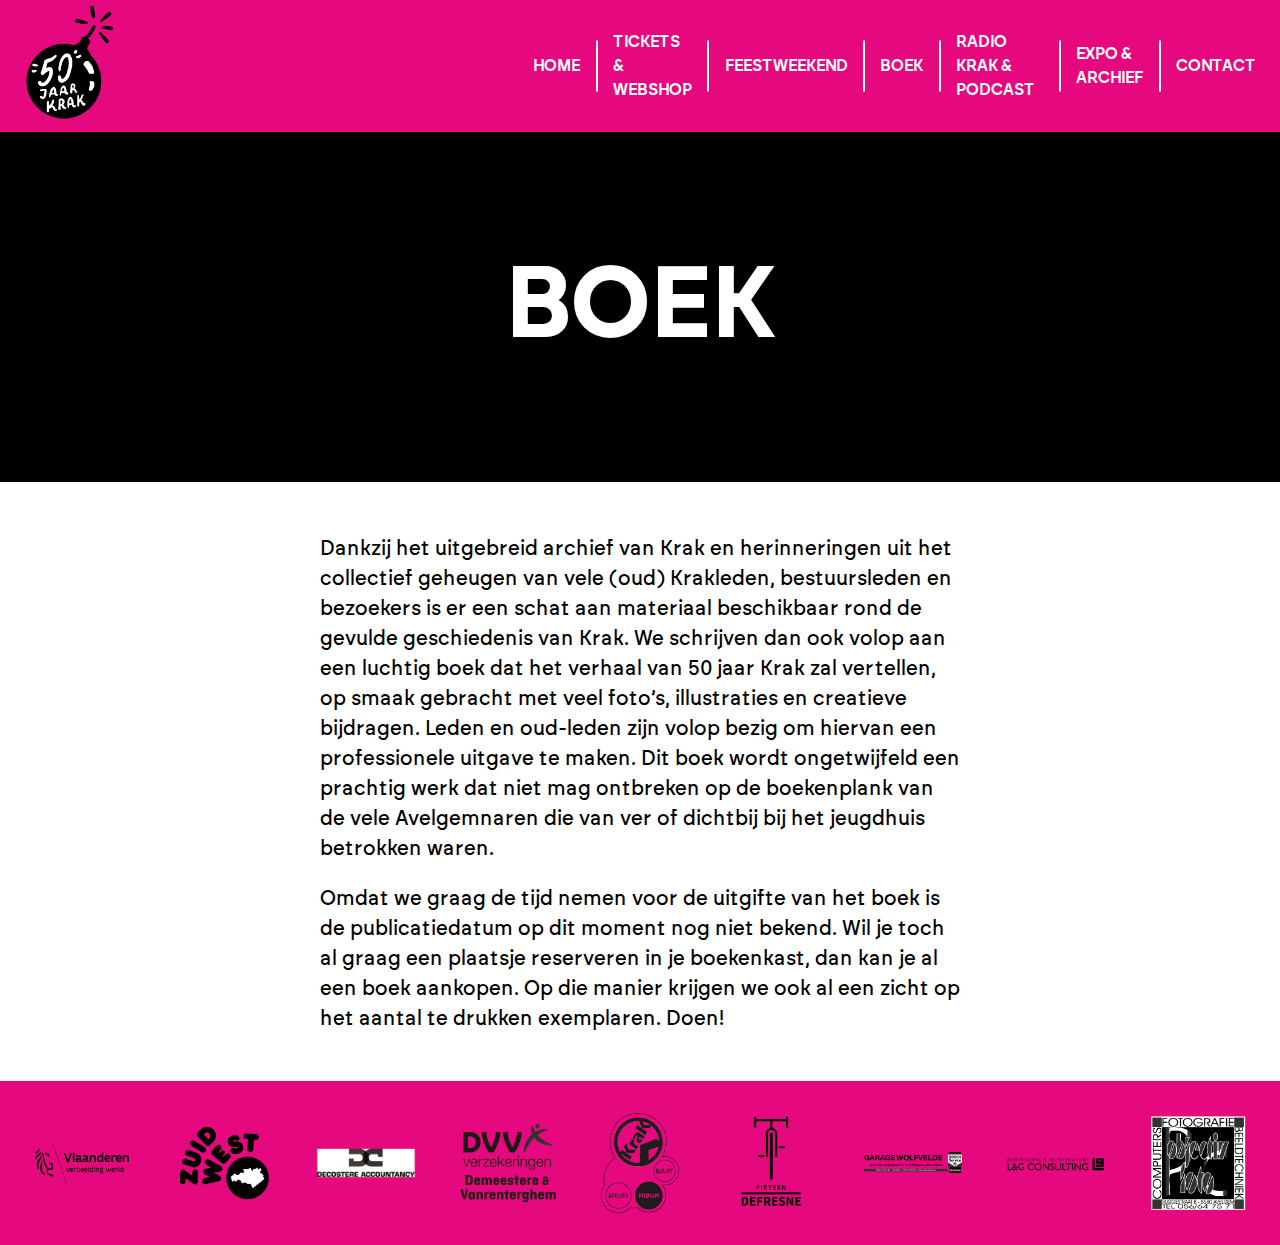
<file: boek.html>
<!DOCTYPE html>
<html lang="en">

<head>
    <meta charset="UTF-8">
    <meta http-equiv="X-UA-Compatible" content="IE=edge">
    <meta name="viewport" content="width=device-width, initial-scale=1.0">
    <title>50 Jaar Krak</title>

    <link rel="stylesheet" href="css/normalize.css">
    <link rel="stylesheet" href="css/style.css">

    <script src="js/script.js"></script>

    <link rel="apple-touch-icon" sizes="180x180" href="/apple-touch-icon.png">
    <link rel="icon" type="image/png" sizes="32x32" href="/favicon-32x32.png">
    <link rel="icon" type="image/png" sizes="16x16" href="/favicon-16x16.png">
    <link rel="manifest" href="/site.webmanifest">
    <link rel="mask-icon" href="/safari-pinned-tab.svg" color="#5bbad5">
    <meta name="msapplication-TileColor" content="#da532c">
    <meta name="theme-color" content="#ffffff">

</head>

<body>
    <div class="c-page">
        <header class="o-row c-header-container">
            <div class="c-header">
                <div class="c-header__logo">
                    <a href="index.html"><img class="c-logo" src="data/deBOM.png" alt="krak_logo"></a>
                </div>

                <div class="c-header_nav">
                    <nav class="c-nav">
                        <ul class="o-list c-nav-list">
                            <!-- <li class="c-nav-list__item"><a href="tickets.html" style="color: #D6D040;"
                                    class="c-nav__link">KOOP TICKETS</a></li>
                            <li class="c-nav-list__item u-line-con">
                                <hr class="c-nav__line">
                                </hr>
                            </li> -->

                            <li class="c-nav-list__item"><a href="index.html" class="c-nav__link">HOME</a>
                            </li>
                            <li class="c-nav-list__item u-line-con">
                                <hr class="c-nav__line">
                                </hr>
                            </li>

                            <li class="c-nav-list__item"><a href="https://shop.paylogic.com/0eb420dc9a5c4fc3bd069462d13082d4/" class="c-nav__link">TICKETS &
                                    WEBSHOP</a>
                            </li>
                            <li class="c-nav-list__item u-line-con">
                                <hr class="c-nav__line">
                                </hr>
                            </li>

                            <li class="c-nav-list__item"><a href="feestweekend.html"
                                    class="c-nav__link">FEESTWEEKEND</a>
                            </li>
                            <li class="c-nav-list__item u-line-con">
                                <hr class="c-nav__line">
                                </hr>
                            </li>

                            <li class="c-nav-list__item"><a href="boek.html" class="c-nav__link">BOEK</a>
                            </li>
                            <li class="c-nav-list__item u-line-con">
                                <hr class="c-nav__line">
                                </hr>
                            </li>

                            <li class="c-nav-list__item"><a href="radio.html" class="c-nav__link">RADIO KRAK &
                                    PODCAST</a>
                            </li>
                            <li class="c-nav-list__item u-line-con">
                                <hr class="c-nav__line">
                                </hr>
                            </li>

                            <li class="c-nav-list__item"><a href="expo.html" class="c-nav__link">EXPO & ARCHIEF</a>
                            </li>
                            <li class="c-nav-list__item u-line-con">
                                <hr class="c-nav__line">
                                </hr>
                            </li>

                            <!-- <li class="c-nav-list__item"><a href="expo.html" class="c-nav__link">STEUN KRAK</a>
                            </li>
                            <li class="c-nav-list__item u-line-con">
                                <hr class="c-nav__line">
                                </hr>
                            </li> -->

                            <li class="c-nav-list__item"><a href="contact.html" class="c-nav__link">CONTACT</a>
                            </li>


                        </ul>
                    </nav>


                </div>
            </div>

        </header>

        <div class="c-banner-container">
            <p class="c-title">BOEK</p>
        </div>

        <main class="c-main-container">

            <div class="c-hamburger-container js-hamburger-container">
                <svg class="c-hamburger-icon js-toggle-nav" xmlns="http://www.w3.org/2000/svg"
                    xmlns:xlink="http://www.w3.org/1999/xlink" width="21" height="19" viewBox="0 0 21 19">
                    <defs>
                        <clipPath id="clip-path">
                            <rect width="21" height="19" fill="none" />
                        </clipPath>
                    </defs>
                    <g id="Component_16_1" data-name="Component 16 – 1" opacity="0.65" clip-path="url(#clip-path)">
                        <path id="Menu" d="M0,19V16.285H13.126V19Zm0-8.143V8.143H21v2.715ZM0,2.715V0H21V2.715Z"
                            fill="#044061" />
                    </g>
                </svg>

                <!-- <svg class="c-hamburger-icon js-toggle-nav" xmlns="http://www.w3.org/2000/svg" xmlns:xlink="http://www.w3.org/1999/xlink" width="21" height="21" viewBox="0 0 21 21">
                    <defs>
                      <clipPath id="clip-path">
                        <rect width="21" height="21" fill="none"/>
                      </clipPath>
                    </defs>
                    <g id="Component_18_1" data-name="Component 18 – 1" transform="translate(21 21) rotate(180)" clip-path="url(#clip-path)">
                      <path id="Path_10" data-name="Path 10" d="M10.5,0,8.591,1.909l7.227,7.227H0v2.727H15.818L8.591,19.091,10.5,21,21,10.5Z" fill="#fff"/>
                    </g>
                  </svg> -->

            </div>

            <div class="c-mobile-nav-container">
                <nav class="c-mobile-nav">
                    <ul class="o-list c-nav-list">
                        <!-- <li class="c-nav-list__item"><a href="tickets.html" style="color: #D6D040;"
                                class="c-nav__link">KOOP TICKETS</a></li>
                        <li class="c-nav-list__item u-line-con">
                            <hr class="c-nav__line">
                            </hr>
                        </li> -->

                        <li class="c-nav-list__item"><a href="index.html" class="c-nav__link">HOME</a>
                        </li>
                        <li class="c-nav-list__item u-line-con">
                            <hr class="c-nav__line">
                            </hr>
                        </li>

                        <li class="c-nav-list__item"><a href="https://shop.paylogic.com/0eb420dc9a5c4fc3bd069462d13082d4/" class="c-nav__link">TICKETS &
                                WEBSHOP</a>
                        </li>
                        <li class="c-nav-list__item u-line-con">
                            <hr class="c-nav__line">
                            </hr>
                        </li>

                        <li class="c-nav-list__item"><a href="feestweekend.html" class="c-nav__link">FEESTWEEKEND</a>
                        </li>
                        <li class="c-nav-list__item u-line-con">
                            <hr class="c-nav__line">
                            </hr>
                        </li>

                        <li class="c-nav-list__item"><a href="boek.html" class="c-nav__link">BOEK</a>
                        </li>
                        <li class="c-nav-list__item u-line-con">
                            <hr class="c-nav__line">
                            </hr>
                        </li>

                        <li class="c-nav-list__item"><a href="radio.html" class="c-nav__link">RADIO KRAK & PODCAST</a>
                        </li>
                        <li class="c-nav-list__item u-line-con">
                            <hr class="c-nav__line">
                            </hr>
                        </li>

                        <li class="c-nav-list__item"><a href="expo.html" class="c-nav__link">EXPO & ARCHIEF</a>
                        </li>
                        <li class="c-nav-list__item u-line-con">
                            <hr class="c-nav__line">
                            </hr>
                        </li>

                        <!-- <li class="c-nav-list__item"><a href="expo.html" class="c-nav__link">STEUN KRAK</a>
                        </li>
                        <li class="c-nav-list__item u-line-con">
                            <hr class="c-nav__line">
                            </hr>
                        </li> -->

                        <li class="c-nav-list__item"><a href="contact.html" class="c-nav__link">CONTACT</a>
                        </li>


                    </ul>
                </nav>
            </div>

            <div class="c-main-text-container-3">
                <p class="c-text">
                    Dankzij het uitgebreid archief van Krak en herinneringen uit het collectief geheugen van vele (oud)
                    Krakleden, bestuursleden en bezoekers is er een schat aan materiaal beschikbaar rond de gevulde
                    geschiedenis van Krak. We schrijven dan ook volop aan een luchtig boek dat het verhaal van 50 jaar
                    Krak
                    zal vertellen, op smaak gebracht met veel foto’s, illustraties en creatieve bijdragen. Leden en
                    oud-leden zijn volop bezig om hiervan een professionele uitgave te maken. Dit boek wordt
                    ongetwijfeld
                    een prachtig werk dat niet mag ontbreken op de boekenplank van de vele Avelgemnaren die van ver of
                    dichtbij bij het jeugdhuis betrokken waren.
                </p>

                <p class="c-text">
                    Omdat we graag de tijd nemen voor de uitgifte van het boek is de publicatiedatum op dit moment nog
                    niet
                    bekend. Wil je toch al graag een plaatsje reserveren in je boekenkast, dan kan je al een boek
                    aankopen.
                    Op die manier krijgen we ook al een zicht op het aantal te drukken exemplaren. Doen!
                </p>
            </div>


        </main>

        <footer class="c-footer">
            <img src="data/sponsors/Logo_Vlaanderen.png" alt="vlaanderen.jpg" class="c-footer-image">
            <img src="data/sponsors/Logo_Zuidwest.png" alt="zuid_west.jpg" class="c-footer-image">
            <img src="data/sponsors/Logo_Decostere.png" alt="decoster.jpg" class="c-footer-image">
            <img src="data/sponsors/Logo_DVV.png" alt="dvv.jpg" class="c-footer-image">
            <img src="data/sponsors/logo_krak_black.png" alt="krak.jpg" class="c-footer-image">
            <img src="data/sponsors/Logo_Defresne.png" alt="defresne.jpg" class="c-footer-image">
            <img src="data/sponsors/Logo_Wolfvelde.png" alt="wolfvelde.jpg" class="c-footer-image">
            <img src="data/sponsors/Logo_L_G.png" alt="L_G.jpg" class="c-footer-image">
            <img src="data/sponsors/Logo_Objectiv.png" alt="objective.jpg" class="c-footer-image">
        </footer>
    </div>


</body>

</html>
</file>
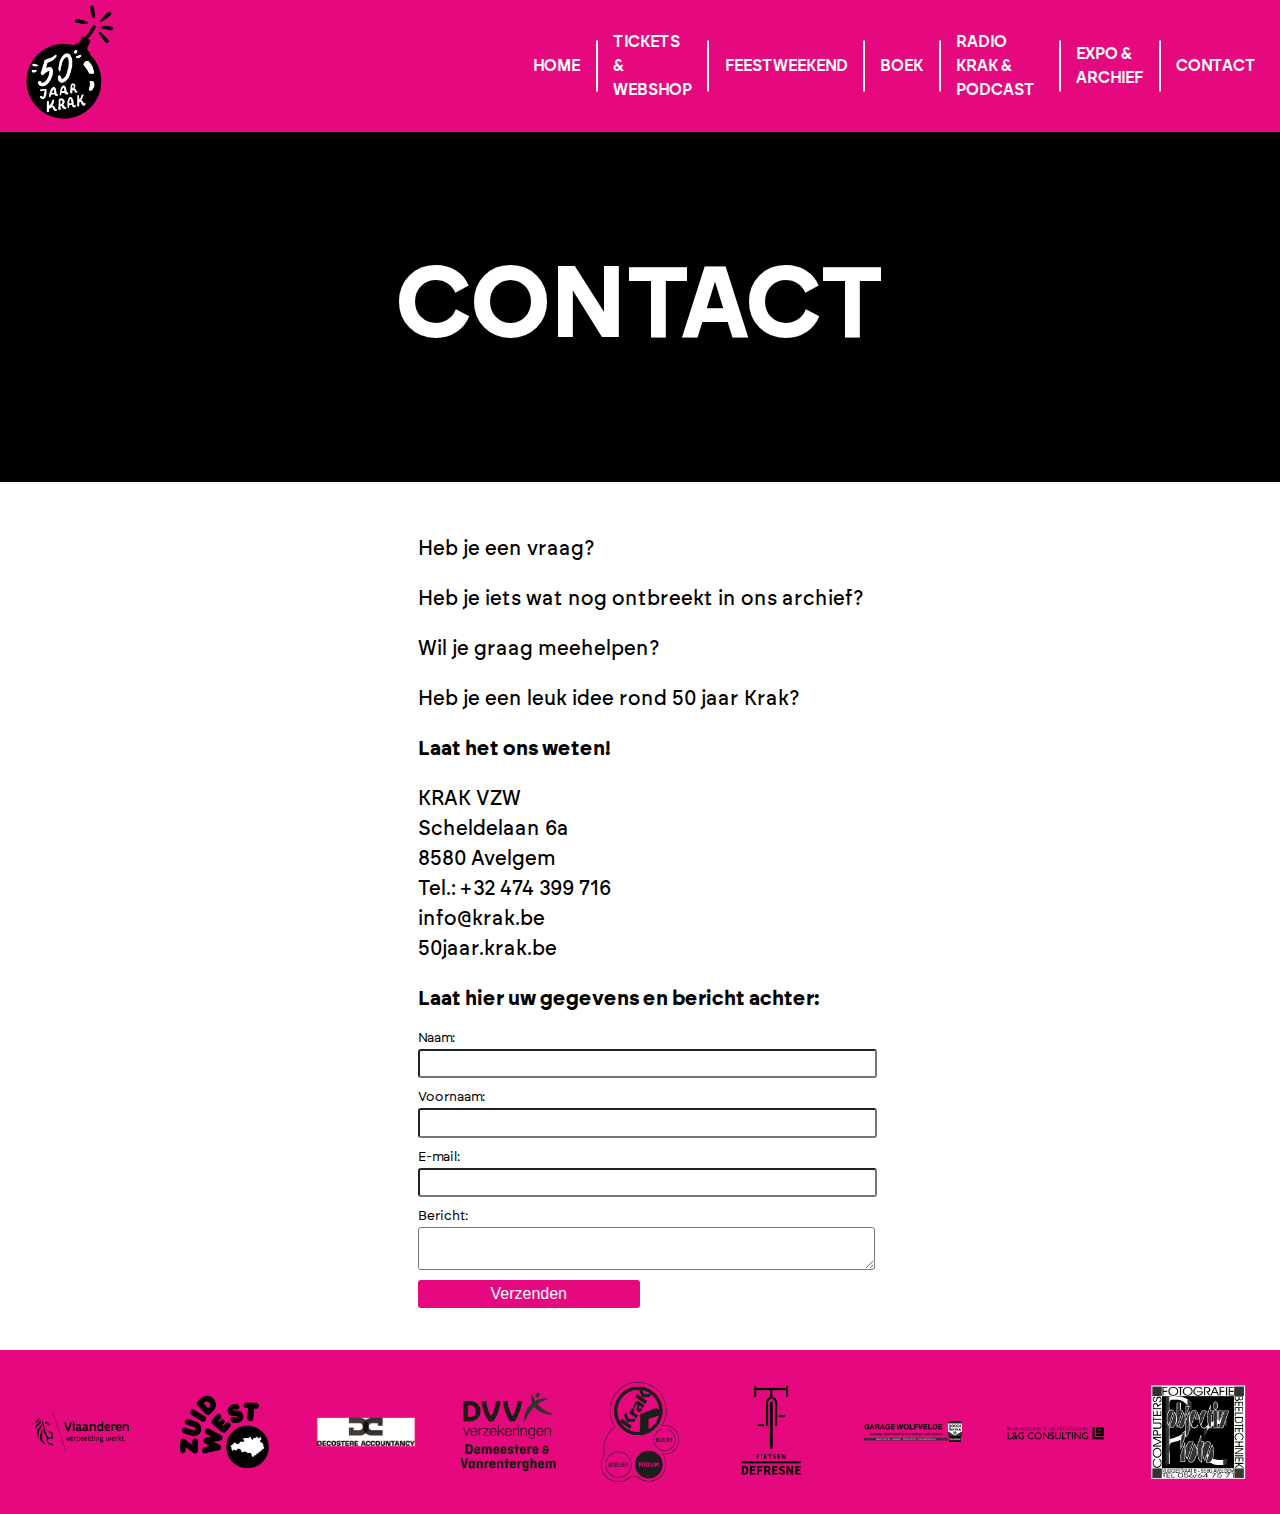
<file: contact.html>
<!DOCTYPE html>
<html lang="en">

<head>
    <meta charset="UTF-8">
    <meta http-equiv="X-UA-Compatible" content="IE=edge">
    <meta name="viewport" content="width=device-width, initial-scale=1.0">
    <title>50 Jaar Krak</title>

    <link rel="stylesheet" href="css/normalize.css">
    <link rel="stylesheet" href="css/style.css">

    <script src="js/script.js"></script>

    <link rel="apple-touch-icon" sizes="180x180" href="/apple-touch-icon.png">
    <link rel="icon" type="image/png" sizes="32x32" href="/favicon-32x32.png">
    <link rel="icon" type="image/png" sizes="16x16" href="/favicon-16x16.png">
    <link rel="manifest" href="/site.webmanifest">
    <link rel="mask-icon" href="/safari-pinned-tab.svg" color="#5bbad5">
    <meta name="msapplication-TileColor" content="#da532c">
    <meta name="theme-color" content="#ffffff">

</head>

<body>
    <div class="c-page">
        <header class="o-row c-header-container">
            <div class="c-header">
                <div class="c-header__logo">
                    <a href="index.html"><img class="c-logo" src="data/deBOM.png" alt="krak_logo"></a>
                </div>

                <div class="c-header_nav">
                    <nav class="c-nav">
                        <ul class="o-list c-nav-list">
                            <!-- <li class="c-nav-list__item"><a href="tickets.html" style="color: #D6D040;"
                                    class="c-nav__link">KOOP TICKETS</a></li>
                            <li class="c-nav-list__item u-line-con">
                                <hr class="c-nav__line">
                                </hr>
                            </li> -->

                            <li class="c-nav-list__item"><a href="index.html" class="c-nav__link">HOME</a>
                            </li>
                            <li class="c-nav-list__item u-line-con">
                                <hr class="c-nav__line">
                                </hr>
                            </li>

                            <li class="c-nav-list__item"><a href="https://shop.paylogic.com/0eb420dc9a5c4fc3bd069462d13082d4/" class="c-nav__link">TICKETS &
                                    WEBSHOP</a>
                            </li>
                            <li class="c-nav-list__item u-line-con">
                                <hr class="c-nav__line">
                                </hr>
                            </li>

                            <li class="c-nav-list__item"><a href="feestweekend.html"
                                    class="c-nav__link">FEESTWEEKEND</a>
                            </li>
                            <li class="c-nav-list__item u-line-con">
                                <hr class="c-nav__line">
                                </hr>
                            </li>

                            <li class="c-nav-list__item"><a href="boek.html" class="c-nav__link">BOEK</a>
                            </li>
                            <li class="c-nav-list__item u-line-con">
                                <hr class="c-nav__line">
                                </hr>
                            </li>

                            <li class="c-nav-list__item"><a href="radio.html" class="c-nav__link">RADIO KRAK &
                                    PODCAST</a>
                            </li>
                            <li class="c-nav-list__item u-line-con">
                                <hr class="c-nav__line">
                                </hr>
                            </li>

                            <li class="c-nav-list__item"><a href="expo.html" class="c-nav__link">EXPO & ARCHIEF</a>
                            </li>
                            <li class="c-nav-list__item u-line-con">
                                <hr class="c-nav__line">
                                </hr>
                            </li>

                            <!-- <li class="c-nav-list__item"><a href="expo.html" class="c-nav__link">STEUN KRAK</a>
                            </li>
                            <li class="c-nav-list__item u-line-con">
                                <hr class="c-nav__line">
                                </hr>
                            </li> -->

                            <li class="c-nav-list__item"><a href="contact.html" class="c-nav__link">CONTACT</a>
                            </li>


                        </ul>
                    </nav>


                </div>
            </div>

        </header>

        <div class="c-banner-container">
            <p class="c-title">CONTACT</p>
        </div>

        <main class="c-main-container">

            <div class="c-hamburger-container js-hamburger-container">
                <svg class="c-hamburger-icon js-toggle-nav" xmlns="http://www.w3.org/2000/svg"
                    xmlns:xlink="http://www.w3.org/1999/xlink" width="21" height="19" viewBox="0 0 21 19">
                    <defs>
                        <clipPath id="clip-path">
                            <rect width="21" height="19" fill="none" />
                        </clipPath>
                    </defs>
                    <g id="Component_16_1" data-name="Component 16 – 1" opacity="0.65" clip-path="url(#clip-path)">
                        <path id="Menu" d="M0,19V16.285H13.126V19Zm0-8.143V8.143H21v2.715ZM0,2.715V0H21V2.715Z"
                            fill="#044061" />
                    </g>
                </svg>

                <!-- <svg class="c-hamburger-icon js-toggle-nav" xmlns="http://www.w3.org/2000/svg" xmlns:xlink="http://www.w3.org/1999/xlink" width="21" height="21" viewBox="0 0 21 21">
                    <defs>
                      <clipPath id="clip-path">
                        <rect width="21" height="21" fill="none"/>
                      </clipPath>
                    </defs>
                    <g id="Component_18_1" data-name="Component 18 – 1" transform="translate(21 21) rotate(180)" clip-path="url(#clip-path)">
                      <path id="Path_10" data-name="Path 10" d="M10.5,0,8.591,1.909l7.227,7.227H0v2.727H15.818L8.591,19.091,10.5,21,21,10.5Z" fill="#fff"/>
                    </g>
                  </svg> -->

            </div>

            <div class="c-mobile-nav-container">
                <nav class="c-mobile-nav">
                    <ul class="o-list c-nav-list">
                        <!-- <li class="c-nav-list__item"><a href="tickets.html" style="color: #D6D040;"
                                class="c-nav__link">KOOP TICKETS</a></li>
                        <li class="c-nav-list__item u-line-con">
                            <hr class="c-nav__line">
                            </hr>
                        </li> -->

                        <li class="c-nav-list__item"><a href="index.html" class="c-nav__link">HOME</a>
                        </li>
                        <li class="c-nav-list__item u-line-con">
                            <hr class="c-nav__line">
                            </hr>
                        </li>

                        <li class="c-nav-list__item"><a href="https://shop.paylogic.com/0eb420dc9a5c4fc3bd069462d13082d4/" class="c-nav__link">TICKETS &
                                WEBSHOP</a>
                        </li>
                        <li class="c-nav-list__item u-line-con">
                            <hr class="c-nav__line">
                            </hr>
                        </li>

                        <li class="c-nav-list__item"><a href="feestweekend.html" class="c-nav__link">FEESTWEEKEND</a>
                        </li>
                        <li class="c-nav-list__item u-line-con">
                            <hr class="c-nav__line">
                            </hr>
                        </li>

                        <li class="c-nav-list__item"><a href="boek.html" class="c-nav__link">BOEK</a>
                        </li>
                        <li class="c-nav-list__item u-line-con">
                            <hr class="c-nav__line">
                            </hr>
                        </li>

                        <li class="c-nav-list__item"><a href="radio.html" class="c-nav__link">RADIO KRAK & PODCAST</a>
                        </li>
                        <li class="c-nav-list__item u-line-con">
                            <hr class="c-nav__line">
                            </hr>
                        </li>

                        <li class="c-nav-list__item"><a href="expo.html" class="c-nav__link">EXPO & ARCHIEF</a>
                        </li>
                        <li class="c-nav-list__item u-line-con">
                            <hr class="c-nav__line">
                            </hr>
                        </li>

                        <!-- <li class="c-nav-list__item"><a href="expo.html" class="c-nav__link">STEUN KRAK</a>
                        </li>
                        <li class="c-nav-list__item u-line-con">
                            <hr class="c-nav__line">
                            </hr>
                        </li> -->

                        <li class="c-nav-list__item"><a href="contact.html" class="c-nav__link">CONTACT</a>
                        </li>


                    </ul>
                </nav>
            </div>

            <div class="c-main-text-container-3">
                <p class="c-text">
                    Heb je een vraag?
                </p>
                <p class="c-text">
                    Heb je iets wat nog ontbreekt in ons archief?
                </p>
                <p class="c-text">
                    Wil je graag meehelpen?
                </p>
                <p class="c-text ">
                    Heb je een leuk idee rond 50 jaar Krak?
                </p>

                <p class="c-text u-bold">
                    Laat het ons weten!
                </p>

                <p class="c-text">
                    KRAK VZW <br>
                    Scheldelaan 6a <br>
                    8580 Avelgem <br>
                    Tel.: +32 474 399 716 <br>
                    info@krak.be <br>
                    50jaar.krak.be <br>
                </p>

                <p class="c-text u-bold">Laat hier uw gegevens en bericht achter:</p>
                <form method="post" class="form-container" action="https://ymlp.com/subscribe.php?id=gjumjhgmgb">
                    <div class="form-container">
                        <div class="form-row">
                            <label for="YMP1" class="form-label">Naam:</label>
                            <input id="YMP1" size="20" name="YMP1" type="text" class="form-input" />
                        </div>
                        <div class="form-row">
                            <label for="YMP2" class="form-label">Voornaam:</label>
                            <input id="YMP2" size="20" name="YMP2" type="text" class="form-input" />
                        </div>
                        <div class="form-row">
                            <label for="YMP0" class="form-label">E-mail:</label>
                            <input id="YMP0" size="20" name="YMP0" type="text" class="form-input" />
                        </div>
                        <div class="form-row">
                            <label for="YMP12" class="form-label">Bericht:</label>
                            <textarea id="YMP12" cols="20" name="YMP12" rows="2" class="form-textarea"></textarea>
                        </div>
                        <div class="form-row">
                            <input value="Verzenden" type="submit" class="form-button" />
                        </div>
                    </div>
                </form>
            </div>


        </main>

        <footer class="c-footer">
            <img src="data/sponsors/Logo_Vlaanderen.png" alt="vlaanderen.jpg" class="c-footer-image">
            <img src="data/sponsors/Logo_Zuidwest.png" alt="zuid_west.jpg" class="c-footer-image">
            <img src="data/sponsors/Logo_Decostere.png" alt="decoster.jpg" class="c-footer-image">
            <img src="data/sponsors/Logo_DVV.png" alt="dvv.jpg" class="c-footer-image">
            <img src="data/sponsors/logo_krak_black.png" alt="krak.jpg" class="c-footer-image">
            <img src="data/sponsors/Logo_Defresne.png" alt="defresne.jpg" class="c-footer-image">
            <img src="data/sponsors/Logo_Wolfvelde.png" alt="wolfvelde.jpg" class="c-footer-image">
            <img src="data/sponsors/Logo_L_G.png" alt="L_G.jpg" class="c-footer-image">
            <img src="data/sponsors/Logo_Objectiv.png" alt="objective.jpg" class="c-footer-image">
        </footer>


</body>

</html>
</file>
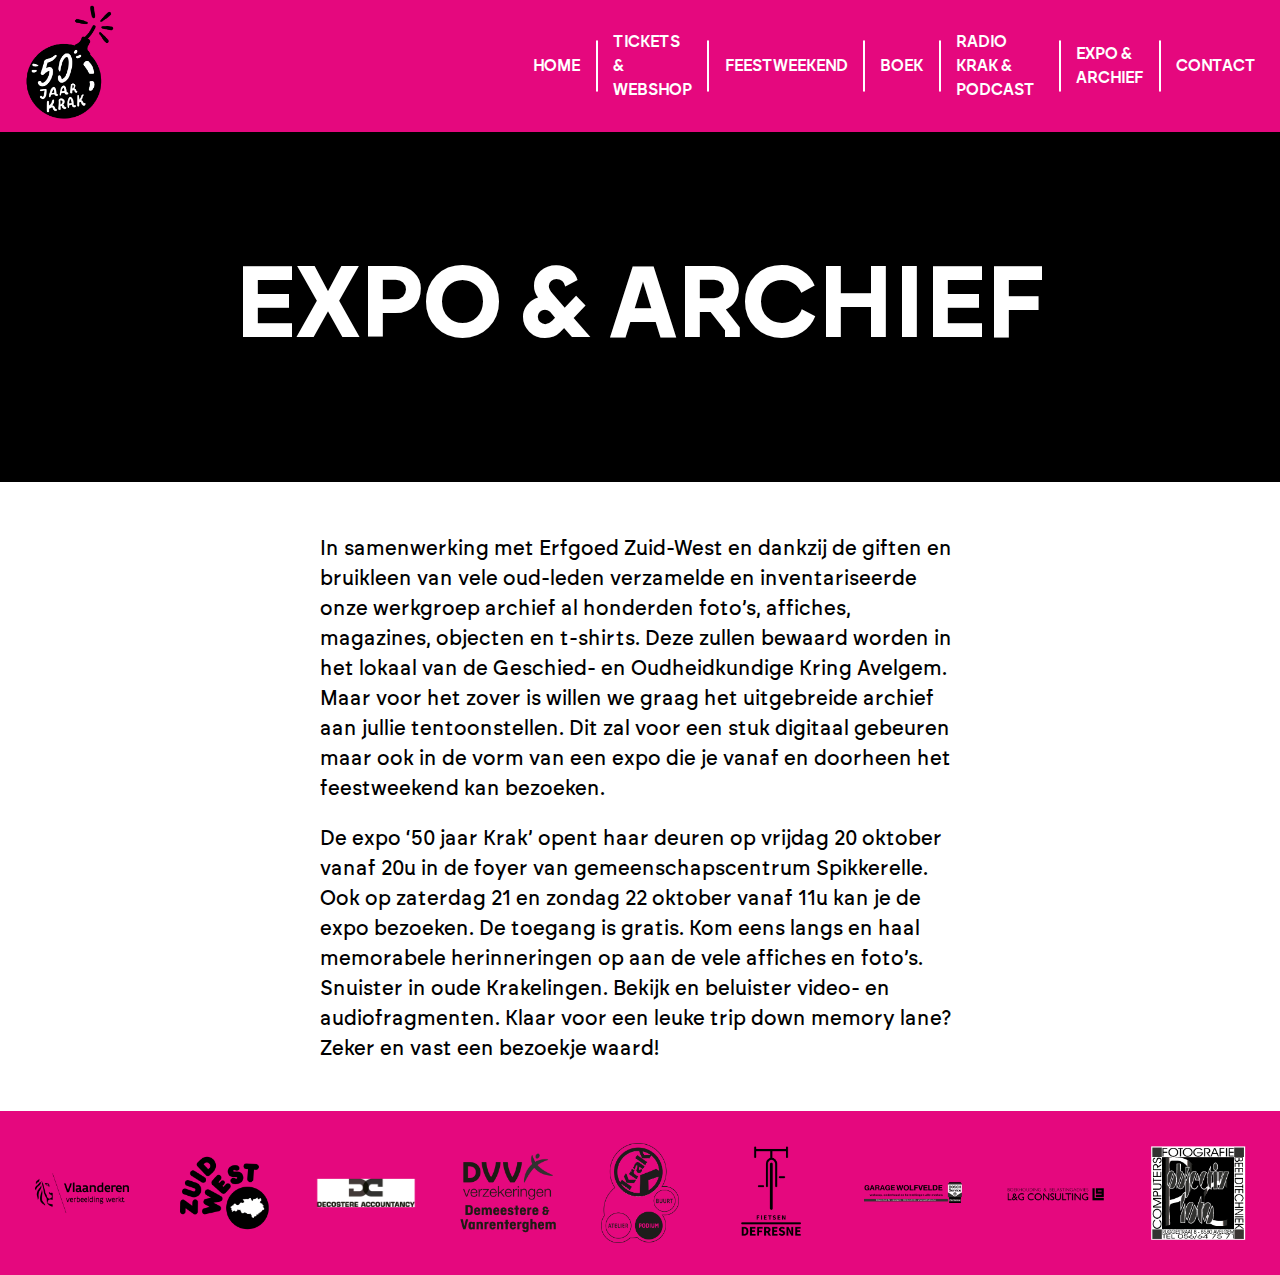
<file: expo.html>
<!DOCTYPE html>
<html lang="en">

<head>
    <meta charset="UTF-8">
    <meta http-equiv="X-UA-Compatible" content="IE=edge">
    <meta name="viewport" content="width=device-width, initial-scale=1.0">
    <title>50 Jaar Krak</title>

    <link rel="stylesheet" href="css/normalize.css">
    <link rel="stylesheet" href="css/style.css">

    <script src="js/script.js"></script>

    <link rel="apple-touch-icon" sizes="180x180" href="/apple-touch-icon.png">
    <link rel="icon" type="image/png" sizes="32x32" href="/favicon-32x32.png">
    <link rel="icon" type="image/png" sizes="16x16" href="/favicon-16x16.png">
    <link rel="manifest" href="/site.webmanifest">
    <link rel="mask-icon" href="/safari-pinned-tab.svg" color="#5bbad5">
    <meta name="msapplication-TileColor" content="#da532c">
    <meta name="theme-color" content="#ffffff">

</head>

<body>
    <div class="c-page">
        <header class="o-row c-header-container">
            <div class="c-header">
                <div class="c-header__logo">
                    <a href="index.html"><img class="c-logo" src="data/deBOM.png" alt="krak_logo"></a>
                </div>

                <div class="c-header_nav">
                    <nav class="c-nav">
                        <ul class="o-list c-nav-list">
                            <!-- <li class="c-nav-list__item"><a href="tickets.html" style="color: #D6D040;"
                                    class="c-nav__link">KOOP TICKETS</a></li>
                            <li class="c-nav-list__item u-line-con">
                                <hr class="c-nav__line">
                                </hr>
                            </li> -->

                            <li class="c-nav-list__item"><a href="index.html" class="c-nav__link">HOME</a>
                            </li>
                            <li class="c-nav-list__item u-line-con">
                                <hr class="c-nav__line">
                                </hr>
                            </li>

                            <li class="c-nav-list__item"><a href="https://shop.paylogic.com/0eb420dc9a5c4fc3bd069462d13082d4/" class="c-nav__link">TICKETS &
                                    WEBSHOP</a>
                            </li>
                            <li class="c-nav-list__item u-line-con">
                                <hr class="c-nav__line">
                                </hr>
                            </li>

                            <li class="c-nav-list__item"><a href="feestweekend.html"
                                    class="c-nav__link">FEESTWEEKEND</a>
                            </li>
                            <li class="c-nav-list__item u-line-con">
                                <hr class="c-nav__line">
                                </hr>
                            </li>

                            <li class="c-nav-list__item"><a href="boek.html" class="c-nav__link">BOEK</a>
                            </li>
                            <li class="c-nav-list__item u-line-con">
                                <hr class="c-nav__line">
                                </hr>
                            </li>

                            <li class="c-nav-list__item"><a href="radio.html" class="c-nav__link">RADIO KRAK &
                                    PODCAST</a>
                            </li>
                            <li class="c-nav-list__item u-line-con">
                                <hr class="c-nav__line">
                                </hr>
                            </li>

                            <li class="c-nav-list__item"><a href="expo.html" class="c-nav__link">EXPO & ARCHIEF</a>
                            </li>
                            <li class="c-nav-list__item u-line-con">
                                <hr class="c-nav__line">
                                </hr>
                            </li>

                            <!-- <li class="c-nav-list__item"><a href="expo.html" class="c-nav__link">STEUN KRAK</a>
                            </li>
                            <li class="c-nav-list__item u-line-con">
                                <hr class="c-nav__line">
                                </hr>
                            </li> -->

                            <li class="c-nav-list__item"><a href="contact.html" class="c-nav__link">CONTACT</a>
                            </li>


                        </ul>
                    </nav>


                </div>
            </div>

        </header>

        <div class="c-banner-container">
            <p class="c-title">EXPO & ARCHIEF</p>
        </div>

        <main class="c-main-container">

            <div class="c-hamburger-container js-hamburger-container">
                <svg class="c-hamburger-icon js-toggle-nav" xmlns="http://www.w3.org/2000/svg"
                    xmlns:xlink="http://www.w3.org/1999/xlink" width="21" height="19" viewBox="0 0 21 19">
                    <defs>
                        <clipPath id="clip-path">
                            <rect width="21" height="19" fill="none" />
                        </clipPath>
                    </defs>
                    <g id="Component_16_1" data-name="Component 16 – 1" opacity="0.65" clip-path="url(#clip-path)">
                        <path id="Menu" d="M0,19V16.285H13.126V19Zm0-8.143V8.143H21v2.715ZM0,2.715V0H21V2.715Z"
                            fill="#044061" />
                    </g>
                </svg>

                <!-- <svg class="c-hamburger-icon js-toggle-nav" xmlns="http://www.w3.org/2000/svg" xmlns:xlink="http://www.w3.org/1999/xlink" width="21" height="21" viewBox="0 0 21 21">
                    <defs>
                      <clipPath id="clip-path">
                        <rect width="21" height="21" fill="none"/>
                      </clipPath>
                    </defs>
                    <g id="Component_18_1" data-name="Component 18 – 1" transform="translate(21 21) rotate(180)" clip-path="url(#clip-path)">
                      <path id="Path_10" data-name="Path 10" d="M10.5,0,8.591,1.909l7.227,7.227H0v2.727H15.818L8.591,19.091,10.5,21,21,10.5Z" fill="#fff"/>
                    </g>
                  </svg> -->

            </div>

            <div class="c-mobile-nav-container">
                <nav class="c-mobile-nav">
                    <ul class="o-list c-nav-list">
                        <!-- <li class="c-nav-list__item"><a href="tickets.html" style="color: #D6D040;"
                                class="c-nav__link">KOOP TICKETS</a></li>
                        <li class="c-nav-list__item u-line-con">
                            <hr class="c-nav__line">
                            </hr>
                        </li> -->

                        <li class="c-nav-list__item"><a href="index.html" class="c-nav__link">HOME</a>
                        </li>
                        <li class="c-nav-list__item u-line-con">
                            <hr class="c-nav__line">
                            </hr>
                        </li>

                        <li class="c-nav-list__item"><a href="https://shop.paylogic.com/0eb420dc9a5c4fc3bd069462d13082d4/" class="c-nav__link">TICKETS &
                                WEBSHOP</a>
                        </li>
                        <li class="c-nav-list__item u-line-con">
                            <hr class="c-nav__line">
                            </hr>
                        </li>

                        <li class="c-nav-list__item"><a href="feestweekend.html" class="c-nav__link">FEESTWEEKEND</a>
                        </li>
                        <li class="c-nav-list__item u-line-con">
                            <hr class="c-nav__line">
                            </hr>
                        </li>

                        <li class="c-nav-list__item"><a href="boek.html" class="c-nav__link">BOEK</a>
                        </li>
                        <li class="c-nav-list__item u-line-con">
                            <hr class="c-nav__line">
                            </hr>
                        </li>

                        <li class="c-nav-list__item"><a href="radio.html" class="c-nav__link">RADIO KRAK & PODCAST</a>
                        </li>
                        <li class="c-nav-list__item u-line-con">
                            <hr class="c-nav__line">
                            </hr>
                        </li>

                        <li class="c-nav-list__item"><a href="expo.html" class="c-nav__link">EXPO & ARCHIEF</a>
                        </li>
                        <li class="c-nav-list__item u-line-con">
                            <hr class="c-nav__line">
                            </hr>
                        </li>

                        <!-- <li class="c-nav-list__item"><a href="expo.html" class="c-nav__link">STEUN KRAK</a>
                        </li>
                        <li class="c-nav-list__item u-line-con">
                            <hr class="c-nav__line">
                            </hr>
                        </li> -->

                        <li class="c-nav-list__item"><a href="contact.html" class="c-nav__link">CONTACT</a>
                        </li>


                    </ul>
                </nav>
            </div>

            <div class="c-main-text-container-3">
                <p class="c-text">
                    In samenwerking met Erfgoed Zuid-West en dankzij de giften en bruikleen van vele oud-leden
                    verzamelde en inventariseerde onze werkgroep archief al honderden foto’s, affiches, magazines,
                    objecten en t-shirts. Deze zullen bewaard worden in het lokaal van de Geschied- en Oudheidkundige
                    Kring Avelgem. Maar voor het zover is willen we graag het uitgebreide archief aan jullie
                    tentoonstellen. Dit zal voor een stuk digitaal gebeuren maar ook in de vorm van een expo die je
                    vanaf en doorheen het feestweekend kan bezoeken.
                </p>

                <p class="c-text">
                    De expo ‘50 jaar Krak’ opent haar deuren op vrijdag 20 oktober vanaf 20u in de foyer van
                    gemeenschapscentrum Spikkerelle. Ook op zaterdag 21 en zondag 22 oktober vanaf 11u kan je de expo
                    bezoeken. De toegang is gratis. Kom eens langs en haal memorabele herinneringen op aan de vele
                    affiches en foto’s. Snuister in oude Krakelingen. Bekijk en beluister video- en audiofragmenten.
                    Klaar voor een leuke trip down memory lane? Zeker en vast een bezoekje waard!
                </p>


            </div>


        </main>

        <footer class="c-footer">
            <img src="data/sponsors/Logo_Vlaanderen.png" alt="vlaanderen.jpg" class="c-footer-image">
            <img src="data/sponsors/Logo_Zuidwest.png" alt="zuid_west.jpg" class="c-footer-image">
            <img src="data/sponsors/Logo_Decostere.png" alt="decoster.jpg" class="c-footer-image">
            <img src="data/sponsors/Logo_DVV.png" alt="dvv.jpg" class="c-footer-image">
            <img src="data/sponsors/logo_krak_black.png" alt="krak.jpg" class="c-footer-image">
            <img src="data/sponsors/Logo_Defresne.png" alt="defresne.jpg" class="c-footer-image">
            <img src="data/sponsors/Logo_Wolfvelde.png" alt="wolfvelde.jpg" class="c-footer-image">
            <img src="data/sponsors/Logo_L_G.png" alt="L_G.jpg" class="c-footer-image">
            <img src="data/sponsors/Logo_Objectiv.png" alt="objective.jpg" class="c-footer-image">
        </footer>
    </div>


</body>

</html>
</file>
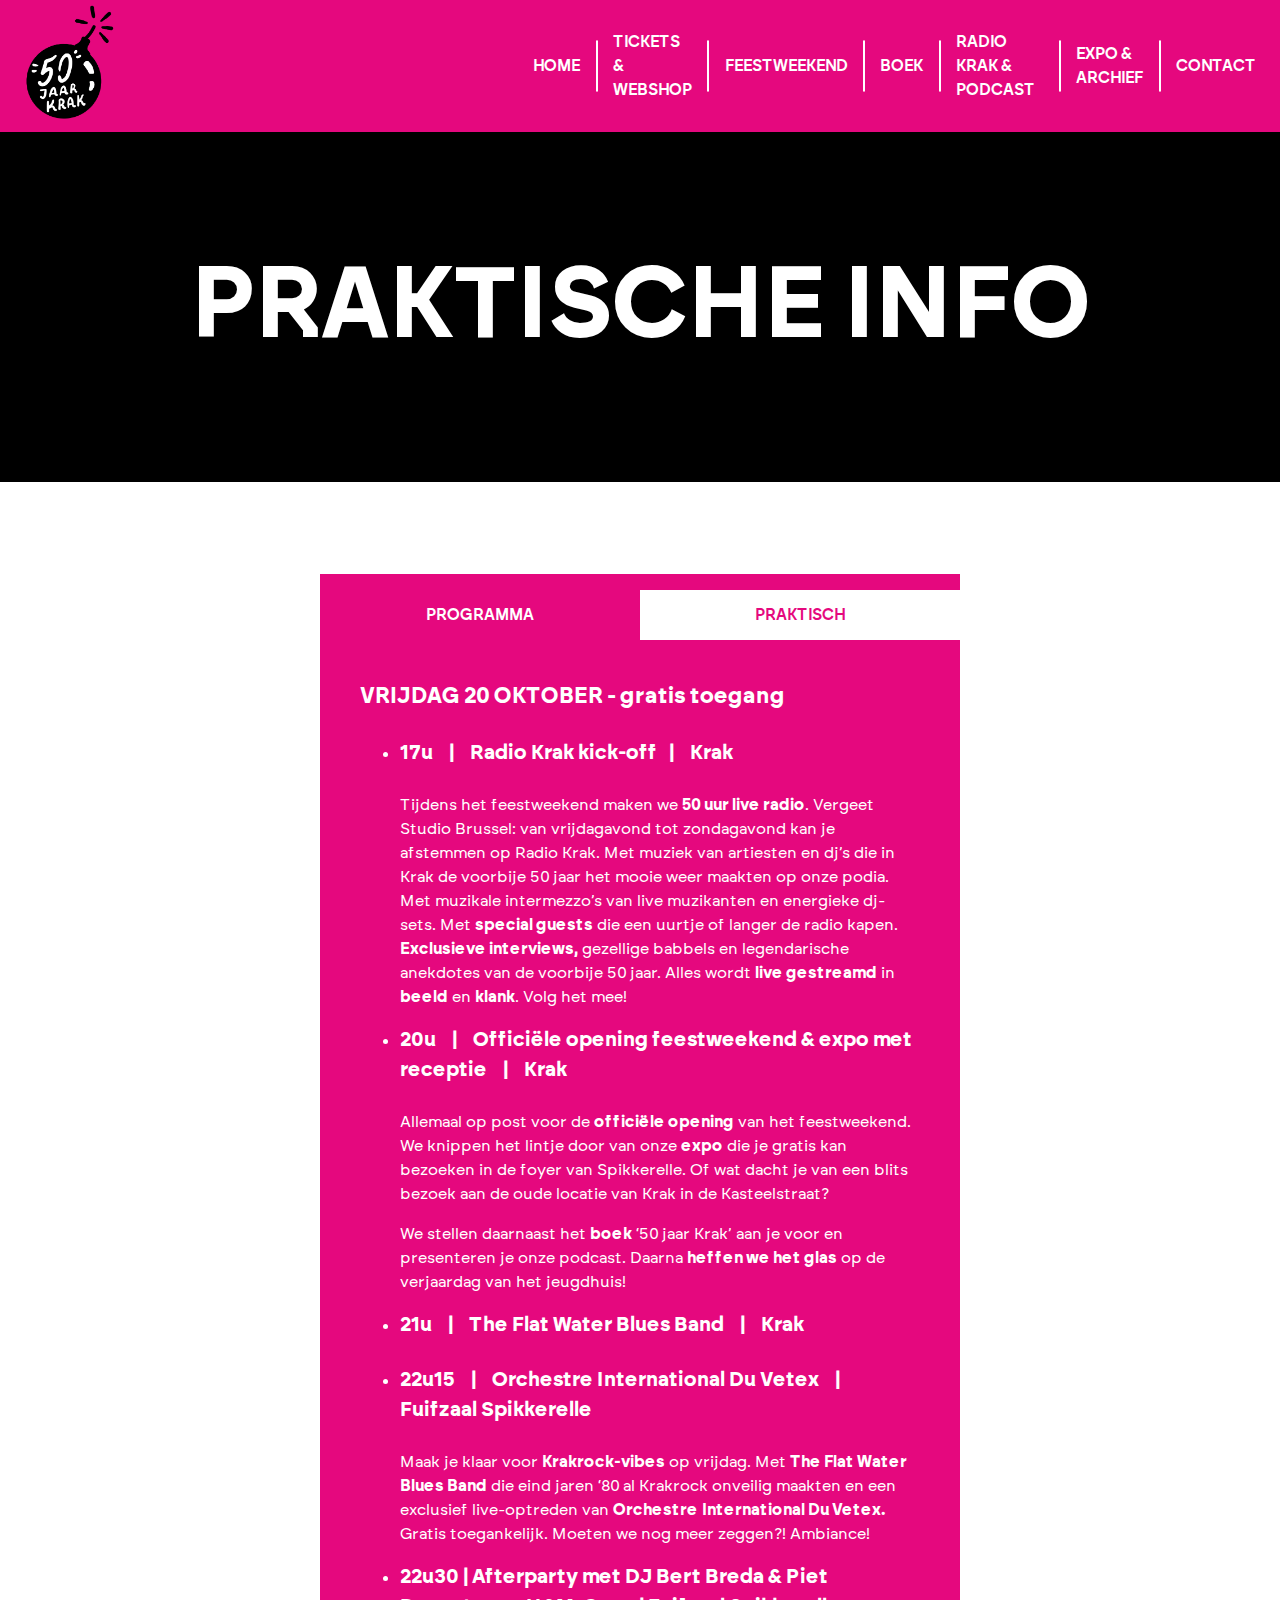
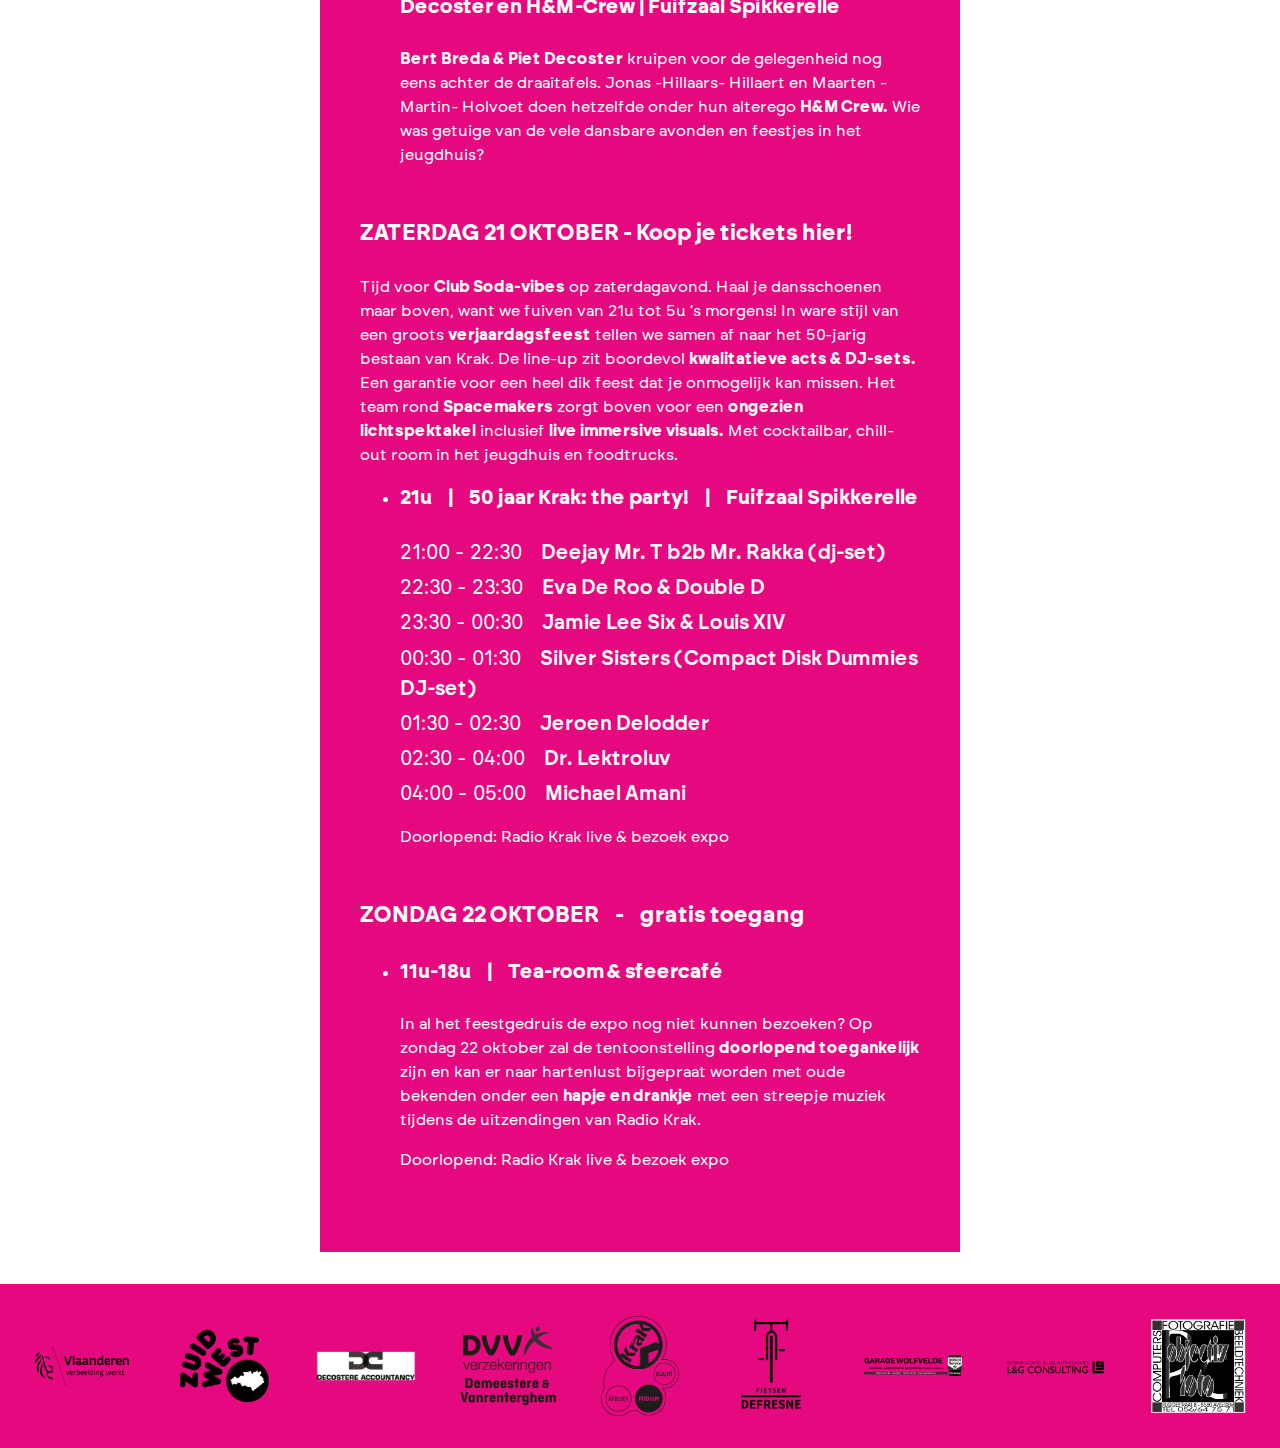
<file: feestweekend.html>
<!DOCTYPE html>
<html lang="en">

<head>
    <meta charset="UTF-8">
    <meta http-equiv="X-UA-Compatible" content="IE=edge">
    <meta name="viewport" content="width=device-width, initial-scale=1.0">
    <title>50 Jaar Krak</title>

    <link rel="stylesheet" href="css/normalize.css">
    <link rel="stylesheet" href="css/style.css">

    <script src="js/script.js"></script>

    <link rel="apple-touch-icon" sizes="180x180" href="/apple-touch-icon.png">
    <link rel="icon" type="image/png" sizes="32x32" href="/favicon-32x32.png">
    <link rel="icon" type="image/png" sizes="16x16" href="/favicon-16x16.png">
    <link rel="manifest" href="/site.webmanifest">
    <link rel="mask-icon" href="/safari-pinned-tab.svg" color="#5bbad5">
    <meta name="msapplication-TileColor" content="#da532c">
    <meta name="theme-color" content="#ffffff">

</head>

<body>
    <div class="c-page">
        <!-- <img src="data/background.jpg" alt="background" class="c-background"> -->
        <header class="o-row c-header-container">
            <div class="c-header">
                <div class="c-header__logo">
                    <a href="index.html"><img class="c-logo" src="data/deBOM.png" alt="krak_logo"></a>
                </div>

                <div class="c-header_nav">
                    <nav class="c-nav">
                        <ul class="o-list c-nav-list">
                            <!-- <li class="c-nav-list__item"><a href="tickets.html" style="color: #D6D040;"
                                    class="c-nav__link">KOOP TICKETS</a></li>
                            <li class="c-nav-list__item u-line-con">
                                <hr class="c-nav__line">
                                </hr>
                            </li> -->

                            <li class="c-nav-list__item"><a href="index.html" class="c-nav__link">HOME</a>
                            </li>
                            <li class="c-nav-list__item u-line-con">
                                <hr class="c-nav__line">
                                </hr>
                            </li>

                            <li class="c-nav-list__item"><a href="https://shop.paylogic.com/0eb420dc9a5c4fc3bd069462d13082d4/" class="c-nav__link">TICKETS &
                                    WEBSHOP</a>
                            </li>
                            <li class="c-nav-list__item u-line-con">
                                <hr class="c-nav__line">
                                </hr>
                            </li>

                            <li class="c-nav-list__item"><a href="feestweekend.html"
                                    class="c-nav__link">FEESTWEEKEND</a>
                            </li>
                            <li class="c-nav-list__item u-line-con">
                                <hr class="c-nav__line">
                                </hr>
                            </li>

                            <li class="c-nav-list__item"><a href="boek.html" class="c-nav__link">BOEK</a>
                            </li>
                            <li class="c-nav-list__item u-line-con">
                                <hr class="c-nav__line">
                                </hr>
                            </li>

                            <li class="c-nav-list__item"><a href="radio.html" class="c-nav__link">RADIO KRAK &
                                    PODCAST</a>
                            </li>
                            <li class="c-nav-list__item u-line-con">
                                <hr class="c-nav__line">
                                </hr>
                            </li>

                            <li class="c-nav-list__item"><a href="expo.html" class="c-nav__link">EXPO & ARCHIEF</a>
                            </li>
                            <li class="c-nav-list__item u-line-con">
                                <hr class="c-nav__line">
                                </hr>
                            </li>

                            <!-- <li class="c-nav-list__item"><a href="expo.html" class="c-nav__link">STEUN KRAK</a>
                            </li>
                            <li class="c-nav-list__item u-line-con">
                                <hr class="c-nav__line">
                                </hr>
                            </li> -->

                            <li class="c-nav-list__item"><a href="contact.html" class="c-nav__link">CONTACT</a>
                            </li>


                        </ul>
                    </nav>


                </div>
            </div>

        </header>

        <div class="c-banner-container">
            <!-- <img src="data/banner.png" alt="rf-banner" class="c-banner-img"> -->
            <p class="c-title">PRAKTISCHE INFO</p>
        </div>

        <main class="c-main-container">

            <div class="c-hamburger-container js-hamburger-container">
                <svg class="c-hamburger-icon js-toggle-nav" xmlns="http://www.w3.org/2000/svg"
                    xmlns:xlink="http://www.w3.org/1999/xlink" width="21" height="19" viewBox="0 0 21 19">
                    <defs>
                        <clipPath id="clip-path">
                            <rect width="21" height="19" fill="none" />
                        </clipPath>
                    </defs>
                    <g id="Component_16_1" data-name="Component 16 – 1" opacity="0.65" clip-path="url(#clip-path)">
                        <path id="Menu" d="M0,19V16.285H13.126V19Zm0-8.143V8.143H21v2.715ZM0,2.715V0H21V2.715Z"
                            fill="#044061" />
                    </g>
                </svg>

                <!-- <svg class="c-hamburger-icon js-toggle-nav" xmlns="http://www.w3.org/2000/svg" xmlns:xlink="http://www.w3.org/1999/xlink" width="21" height="21" viewBox="0 0 21 21">
                    <defs>
                      <clipPath id="clip-path">
                        <rect width="21" height="21" fill="none"/>
                      </clipPath>
                    </defs>
                    <g id="Component_18_1" data-name="Component 18 – 1" transform="translate(21 21) rotate(180)" clip-path="url(#clip-path)">
                      <path id="Path_10" data-name="Path 10" d="M10.5,0,8.591,1.909l7.227,7.227H0v2.727H15.818L8.591,19.091,10.5,21,21,10.5Z" fill="#fff"/>
                    </g>
                  </svg> -->

            </div>

            <div class="c-mobile-nav-container">
                <nav class="c-mobile-nav">
                    <ul class="o-list c-nav-list">
                        <!-- <li class="c-nav-list__item"><a href="tickets.html" style="color: #D6D040;"
                                class="c-nav__link">KOOP TICKETS</a></li>
                        <li class="c-nav-list__item u-line-con">
                            <hr class="c-nav__line">
                            </hr>
                        </li> -->

                        <li class="c-nav-list__item"><a href="index.html" class="c-nav__link">HOME</a>
                        </li>
                        <li class="c-nav-list__item u-line-con">
                            <hr class="c-nav__line">
                            </hr>
                        </li>

                        <li class="c-nav-list__item"><a href="https://shop.paylogic.com/0eb420dc9a5c4fc3bd069462d13082d4/" class="c-nav__link">TICKETS &
                                WEBSHOP</a>
                        </li>
                        <li class="c-nav-list__item u-line-con">
                            <hr class="c-nav__line">
                            </hr>
                        </li>

                        <li class="c-nav-list__item"><a href="feestweekend.html" class="c-nav__link">FEESTWEEKEND</a>
                        </li>
                        <li class="c-nav-list__item u-line-con">
                            <hr class="c-nav__line">
                            </hr>
                        </li>

                        <li class="c-nav-list__item"><a href="boek.html" class="c-nav__link">BOEK</a>
                        </li>
                        <li class="c-nav-list__item u-line-con">
                            <hr class="c-nav__line">
                            </hr>
                        </li>

                        <li class="c-nav-list__item"><a href="radio.html" class="c-nav__link">RADIO KRAK & PODCAST</a>
                        </li>
                        <li class="c-nav-list__item u-line-con">
                            <hr class="c-nav__line">
                            </hr>
                        </li>

                        <li class="c-nav-list__item"><a href="expo.html" class="c-nav__link">EXPO & ARCHIEF</a>
                        </li>
                        <li class="c-nav-list__item u-line-con">
                            <hr class="c-nav__line">
                            </hr>
                        </li>

                        <!-- <li class="c-nav-list__item"><a href="expo.html" class="c-nav__link">STEUN KRAK</a>
                        </li>
                        <li class="c-nav-list__item u-line-con">
                            <hr class="c-nav__line">
                            </hr>
                        </li> -->

                        <li class="c-nav-list__item"><a href="contact.html" class="c-nav__link">CONTACT</a>
                        </li>


                    </ul>
                </nav>
            </div>

            <div class="c-main-tab-container">
                <div class="c-tab-nav-container">
                    <nav class="c-tab-nav">
                        <ul class="o-list c-tab-list">
                            <li class="c-tab-list__item js-tab-list__item c-tab-selected">PROGRAMMA</li>
                            <!-- <li class="c-tab-list__item js-tab-list__item">OP DE WEI</li> -->
                            <li class="c-tab-list__item js-tab-list__item">PRAKTISCH</li>

                        </ul>
                    </nav>
                </div>

                <div class="c-tab-info-container js-tab-info-container">
                    <!-- <div class="c-tab-info-intro">
                        <p class="c-scroll-topic-title"> Vrijdag 20 oktober tot en met zondag 23 oktober 2023 vieren we
                            50 jaar Krak!</p>
                        <p>50 jaar Krak, dat vieren we met drie dagen feest in en rond Jeugdhuis Krak en
                            Gemeenschapscentrum Spikkerelle. Of je nu een band met het jeugdhuis of niet, iedereen is
                            welkom om mee te vieren. Het ideale moment om bij te praten en herinneringen op te halen met
                            Krak-bezoekers of -(bestuurs)leden van nu en uit jouw tijd.
                        </p>
                    </div> -->


                    <!-- <div class="c-scroll-topic" id="vaccin">
                        <p class="c-scroll-topic-title">Hoe raak ik er?!</p>
                        <p>50 jaar Krak wordt georganiseerd te Avelgem, net op de grens van West- en Oost-Vlaanderen en
                            Henegouwen. Op nauwelijks een half uurtje van Kortrijk, Oudenaarde en Ronse. Het evenement
                            gaat door in en rond Jeugdhuis Krak en gemeenschapscentrum 'Spikkerelle' ter hoogte van
                            Scheldelaan 6 te Avelgem, net achter de Kerk.
                        </p>

                        <ul>
                            <li class="c-topic-title">Met de fiets?</li>
                            <p>Er is ruimte zat om je fiets op een verlichte plaats te stallen! Voorzie wel een goed
                                slot, want de organisatie is niet verantwoordelijk voor eventuele diefstal…
                            </p>


                            <li class="c-topic-title">Met het openbaar vervoer?</li>
                            <p>Sporen naar 50 jaar Krak doe je als volgt: neem de trein richting Oudenaarde of Kortrijk.
                                Er is een snelle en gemakkelijkste verbinding vanuit Antwerpen, Brussel, Gent. Op een
                                goeie 40 minuten sta je vanuit Brussel in Oudenaarde. Vanuit Oudenaarde of Kortrijk kan
                                je onmiddellijk de bus op naar Avelgem en nog geen half uurtje later ben je ter plaatse.
                                Of je nu kiest voor Oudenaarde of Kortrijk maakt niet zoveel uit: beide steden liggen op
                                15 km van de festivallocatie.
                            </p>
                            <p>
                                Check zeker de routeplanner www.delijn.be voor de correcte uren.
                            </p>

                            <li class="c-topic-title">Met de wagen?</li>

                            <p class="u-italic">Vanuit Gent?</p>
                            <p>E17 richting Kortrijk AFRIT ZWEVEGEM / KORTRIJK - richting ZWEVEGEM. Je bent nu op de N8.
                                Steeds rechtdoor rijden richting ZWEVEGEM - HEESTERT - AVELGEM. Bordjes leiden je naar
                                de locatie.</p>

                            <p class="u-italic">Vanuit Brussel?</p>
                            <p>E40 richting GENT / OOSTENDE. Volg GENT E17 richting ANTWERPEN / GENT / KORTRIJK. Volg
                                Kortrijk AFRIT ZWEVEGEM / KORTRIJK - richting ZWEVEGEM. Je bent nu op de N8. Steeds
                                rechtdoor rijden richting ZWEVEGEM - HEESTERT - AVELGEM. Bordjes leiden je naar de
                                locatie.
                            </p>
                            <p class="u-italic">Vanuit Antwerpen?</p>
                            <p>E17 / A14 richting GENT / ST. NIKLAAS. Volg GENT verder op E17 richting KORTRIJK AFRIT
                                ZWEVEGEM / KORTRIJK - RICHTING ZWEVEGEM. Je bent nu op de N8. Steeds rechtdoor rijden
                                richting ZWEVEGEM - HEESTERT - AVELGEM. Bordjes leiden je naar de locatie.
                            </p>

                            <li class="c-topic-title">Waar kan ik parkeren?</li>
                            <p>In het centrum van Avelgem zijn 600 gratis parkeerplaatsen voorzien. Daar kan je gerust
                                je wagen kwijt.</p>
                            <p>Hier kan je een plannetje terugvinden:</p>

                            <li class="c-topic-title">Openingsuren</li>
                            <p>Tijdens het feestweekend van 50 jaar Krak valt er heel wat te beleven. Welke activiteiten
                                wanneer doorgaan kan je vinden op de pagina met het programma.</p>

                            <li class="c-topic-title">Heb je toch nog een vraag?</li>
                            <p>Heb je na het lezen van alle info toch nog een vraag? Het lijkt onmogelijk, maar het kan.
                                Neem dan contact op met ons en we proberen jouw vraag zo snel mogelijk te beantwoorden.
                                Je bereikt ons via het contactformulier
                            </p>
                        </ul>

                        <p class="c-scroll-topic-title">Bezoekersinfo</p>
                        <p>IN = IN, OUT = OUT?</p>

                        <p>
                            Het is toegestaan om het evenement te verlaten en daarna terug binnen te komen. Wij vragen
                            om respect te hebben voor de buurtbewoners en onze mooie Scheldegemeente. Afval laat je
                            achter op het festivalterrein. Het is niet toegestaan om glazen, bekers, drank of eten van
                            op het terrein mee te nemen naar buiten.</p>
                        <ul>

                            <li class="c-topic-title">Kan ik een rugzak of grote handtas meenemen?</li>
                            <p>Grote rugzakken en handtassen zijn niet welkom. Kleinere tassen kunnen aan de ingang
                                gecontroleerd worden.
                                Er zijn lockers beschikbaar. Wil je gebruik maken van een locker, kom dan wel vroeg,
                                want
                                het aantal is beperkt!</p>

                            <li class="c-topic-title">Personen met een handicap</li>
                            <p>Het evenemententerrein is toegankelijk voor mensen met een handicap.</p>

                            <li class="c-topic-title">Wat mag er niet mee naar binnen?</li>
                            <p>Verboden zijn alle soorten flessen, blikjes, alle dranken en etenswaren, drugs,
                                spuitbussen,
                                opnamemateriaal (beeld en audio), alsook alle mogelijke gevaarlijke voorwerpen zoals
                                zakmessen, schroevendraaiers, ...
                                Betreding van het terrein impliceert instemming met mogelijke fouillering.
                                Huisdieren worden niet toegelaten op het festivalterrein met uitzondering van
                                geleidehonden.
                            </p>

                            <li class="c-topic-title">Gratis oordopjes</li>
                            <p>Oordopjes worden op het terrein gratis aangeboden en zijn verkrijgbaar aan de
                                bonnetjesstand.
                            </p>

                            <li class="c-topic-title">Eerste hulp</li>
                            <p>Heb je dringend hulp nodig, aarzel dan niet om een van onze medewerkers aan te spreken.
                            </p>

                            <li class="c-topic-title">Gratis toiletten</li>
                            <p>De toiletten zijn gratis. Voor mensen met een beperking is een aangepast toilet voorzien.
                            </p>

                            <li class="c-topic-title">Dorst / alcohol</li>
                            <p>Personen die jonger zijn dan 18 kunnen geen sterke drank en/of cocktails bestellen. Het
                                inkombandje telt meteen ook als leeftijdsbandje. Breng dus zeker je identiteitskaart
                                mee.
                                Op het terrein mag je geen drank noch eten van buitenaf meenemen. Er worden op het
                                terrein
                                verschillende dranken en snacks aangeboden.</p>

                            <li class="c-topic-title">Verloren voorwerpen</li>
                            <p>Ben je in het gewoel en je gedans iets verloren? Aan de ingang verzamelen we alle
                                gevonden
                                voorwerpen. Vind je zelf iets van grotere of kleinere waarde? Wij appreciëren het samen
                                met
                                de eigenaar dat je dit naar de kassa ingang brengt.</p>

                            <li class="c-topic-title">Privacy</li>
                            <p>Wie ons festivalterrein betreedt, houdt er rekening mee dat hij of zij kan gefilmd of
                                gefotografeerd worden door onze medewerkers. Deze kunnen nadien gebruikt worden om de
                                website op te fleuren of in reclamecampagnes. Het terrein betreden houdt dan ook in dat
                                je
                                toestemming geeft om mogelijke beelden te gebruiken.</p>

                            <li class="c-topic-title">Reclame</li>
                            <p>Het is verboden om flyers uit te delen op of rond het festivalterrein. Affiches voor
                                andere
                                evenementen kunnen enkel buiten het terrein en mits goedkeuring van de organisatie
                                opgehangen worden. Flyers kunnen na overleg aan de kassa gelegd worden.</p>

                            <li class="c-topic-title">Feest verstandig!</li>
                            <p>Neem een kijkje op de website van de DrugLijn voor enkele onmisbare tips tijdens het
                                uitgaan:
                                <a
                                    href="https://www.druglijn.be/tips-en-advies/uitgaan/veilig-en-gezond-uitgaan">https://www.druglijn.be/tips-en-advies/uitgaan/veilig-en-gezond-uitgaan</a>
                            </p>

                            <li class="c-topic-title">Verantwoordelijkheid</li>
                            <p>Kreatief Ateljee Krak vzw kan in geen geval verantwoordelijk gesteld worden voor diefstal
                                of
                                schade aan persoonlijke eigendommen van de bezoekers, noch voor onvoorziene
                                (weers)omstandigheden of overmacht.</p>

                            <li class="c-topic-title">Heb je toch nog een vraag?</li>
                            <p>Heb je na het lezen van alle info toch nog een vraag? Het lijkt onmogelijk maar het kan.
                                Neem
                                dan contact op met ons en we proberen jouw vraag zo snel mogelijk te beantwoorden. Je
                                bereikt ons via het <a href="contactformulier-link">contactformulier</a>.</p>

                        </ul>


                    </div> -->


                    <!-- <div class="c-tab-scroll-nav">
                        <nav class="c-scroll-nav">
                            <ul class="o-list c-scroll-list">
                                <li class="c-scroll-item">
                                    <svg xmlns="http://www.w3.org/2000/svg" xmlns:xlink="http://www.w3.org/1999/xlink"
                                        width="9.1" height="15.4" viewBox="0 0 9.1 15.4">
                                        <defs>
                                            <clipPath id="clip-path">
                                                <rect width="9.1" height="15.4" fill="none" />
                                            </clipPath>
                                        </defs>
                                        <g id="Component_46_1" data-name="Component 46 – 1" clip-path="url(#clip-path)">
                                            <path id="Path_36" data-name="Path 36"
                                                d="M7.7,9.1,0,2.089,2.294,0,7.7,4.923,13.106,0,15.4,2.089Z"
                                                transform="translate(0 15.4) rotate(-90)" fill="#fff" />
                                        </g>
                                    </svg>
                                    <a href="#vaccin" class="c-scroll-link">Moet ik gevaccineerd/getest zijn?</a>
                                </li>

                                <li class="c-scroll-item">
                                    <svg xmlns="http://www.w3.org/2000/svg" xmlns:xlink="http://www.w3.org/1999/xlink"
                                        width="9.1" height="15.4" viewBox="0 0 9.1 15.4">
                                        <defs>
                                            <clipPath id="clip-path">
                                                <rect width="9.1" height="15.4" fill="none" />
                                            </clipPath>
                                        </defs>
                                        <g id="Component_46_1" data-name="Component 46 – 1" clip-path="url(#clip-path)">
                                            <path id="Path_36" data-name="Path 36"
                                                d="M7.7,9.1,0,2.089,2.294,0,7.7,4.923,13.106,0,15.4,2.089Z"
                                                transform="translate(0 15.4) rotate(-90)" fill="#fff" />
                                        </g>
                                    </svg>
                                    <a href="#toegang" class="c-scroll-link"> Kan de toegang tot het festivalterrein
                                        geweigerd worden, ook al heb ik een geldig ticket?</a>
                                </li>

                                <li class="c-scroll-item">
                                    <svg xmlns="http://www.w3.org/2000/svg" xmlns:xlink="http://www.w3.org/1999/xlink"
                                        width="9.1" height="15.4" viewBox="0 0 9.1 15.4">
                                        <defs>
                                            <clipPath id="clip-path">
                                                <rect width="9.1" height="15.4" fill="none" />
                                            </clipPath>
                                        </defs>
                                        <g id="Component_46_1" data-name="Component 46 – 1" clip-path="url(#clip-path)">
                                            <path id="Path_36" data-name="Path 36"
                                                d="M7.7,9.1,0,2.089,2.294,0,7.7,4.923,13.106,0,15.4,2.089Z"
                                                transform="translate(0 15.4) rotate(-90)" fill="#fff" />
                                        </g>
                                    </svg>
                                    <a href="#self" class="c-scroll-link"> Kan ik zelf het resultaat van mijn Covid Safe
                                        Ticket controleren?</a>
                                </li>

                                <li class="c-scroll-item">
                                    <svg xmlns="http://www.w3.org/2000/svg" xmlns:xlink="http://www.w3.org/1999/xlink"
                                        width="9.1" height="15.4" viewBox="0 0 9.1 15.4">
                                        <defs>
                                            <clipPath id="clip-path">
                                                <rect width="9.1" height="15.4" fill="none" />
                                            </clipPath>
                                        </defs>
                                        <g id="Component_46_1" data-name="Component 46 – 1" clip-path="url(#clip-path)">
                                            <path id="Path_36" data-name="Path 36"
                                                d="M7.7,9.1,0,2.089,2.294,0,7.7,4.923,13.106,0,15.4,2.089Z"
                                                transform="translate(0 15.4) rotate(-90)" fill="#fff" />
                                        </g>
                                    </svg>
                                    <a href="#inout2" class="c-scroll-link"> Wat betekent de 'IN = IN, OUT = OUT'
                                        regel?</a>
                                </li>

                                <li class="c-scroll-item">
                                    <svg xmlns="http://www.w3.org/2000/svg" xmlns:xlink="http://www.w3.org/1999/xlink"
                                        width="9.1" height="15.4" viewBox="0 0 9.1 15.4">
                                        <defs>
                                            <clipPath id="clip-path">
                                                <rect width="9.1" height="15.4" fill="none" />
                                            </clipPath>
                                        </defs>
                                        <g id="Component_46_1" data-name="Component 46 – 1" clip-path="url(#clip-path)">
                                            <path id="Path_36" data-name="Path 36"
                                                d="M7.7,9.1,0,2.089,2.294,0,7.7,4.923,13.106,0,15.4,2.089Z"
                                                transform="translate(0 15.4) rotate(-90)" fill="#fff" />
                                        </g>
                                    </svg>
                                    <a href="#mondmasker" class="c-scroll-link"> Is een mondmasker verplicht?</a>
                                </li>

                                <li class="c-scroll-item">
                                    <svg xmlns="http://www.w3.org/2000/svg" xmlns:xlink="http://www.w3.org/1999/xlink"
                                        width="9.1" height="15.4" viewBox="0 0 9.1 15.4">
                                        <defs>
                                            <clipPath id="clip-path">
                                                <rect width="9.1" height="15.4" fill="none" />
                                            </clipPath>
                                        </defs>
                                        <g id="Component_46_1" data-name="Component 46 – 1" clip-path="url(#clip-path)">
                                            <path id="Path_36" data-name="Path 36"
                                                d="M7.7,9.1,0,2.089,2.294,0,7.7,4.923,13.106,0,15.4,2.089Z"
                                                transform="translate(0 15.4) rotate(-90)" fill="#fff" />
                                        </g>
                                    </svg>
                                    <a href="#social" class="c-scroll-link"> Is social distancing van kracht?</a>
                                </li>

                                <li class="c-scroll-item">
                                    <svg xmlns="http://www.w3.org/2000/svg" xmlns:xlink="http://www.w3.org/1999/xlink"
                                        width="9.1" height="15.4" viewBox="0 0 9.1 15.4">
                                        <defs>
                                            <clipPath id="clip-path">
                                                <rect width="9.1" height="15.4" fill="none" />
                                            </clipPath>
                                        </defs>
                                        <g id="Component_46_1" data-name="Component 46 – 1" clip-path="url(#clip-path)">
                                            <path id="Path_36" data-name="Path 36"
                                                d="M7.7,9.1,0,2.089,2.294,0,7.7,4.923,13.106,0,15.4,2.089Z"
                                                transform="translate(0 15.4) rotate(-90)" fill="#fff" />
                                        </g>
                                    </svg>
                                    <a href="#ownfood" class="c-scroll-link"> Kan ik zelf eten en/of drinken
                                        meebrengen?</a>
                                </li>

                                <li class="c-scroll-item">
                                    <svg xmlns="http://www.w3.org/2000/svg" xmlns:xlink="http://www.w3.org/1999/xlink"
                                        width="9.1" height="15.4" viewBox="0 0 9.1 15.4">
                                        <defs>
                                            <clipPath id="clip-path">
                                                <rect width="9.1" height="15.4" fill="none" />
                                            </clipPath>
                                        </defs>
                                        <g id="Component_46_1" data-name="Component 46 – 1" clip-path="url(#clip-path)">
                                            <path id="Path_36" data-name="Path 36"
                                                d="M7.7,9.1,0,2.089,2.294,0,7.7,4.923,13.106,0,15.4,2.089Z"
                                                transform="translate(0 15.4) rotate(-90)" fill="#fff" />
                                        </g>
                                    </svg>
                                    <a href="#wassen" class="c-scroll-link"> Zijn er op het terrein mogelijkheden om de
                                        handen te wassen?</a>
                                </li>

                                <li class="c-scroll-item">
                                    <svg xmlns="http://www.w3.org/2000/svg" xmlns:xlink="http://www.w3.org/1999/xlink"
                                        width="9.1" height="15.4" viewBox="0 0 9.1 15.4">
                                        <defs>
                                            <clipPath id="clip-path">
                                                <rect width="9.1" height="15.4" fill="none" />
                                            </clipPath>
                                        </defs>
                                        <g id="Component_46_1" data-name="Component 46 – 1" clip-path="url(#clip-path)">
                                            <path id="Path_36" data-name="Path 36"
                                                d="M7.7,9.1,0,2.089,2.294,0,7.7,4.923,13.106,0,15.4,2.089Z"
                                                transform="translate(0 15.4) rotate(-90)" fill="#fff" />
                                        </g>
                                    </svg>
                                    <a href="#positief" class="c-scroll-link"> Wat met mijn ticket als ik positief test
                                        op corona?</a>
                                </li>

                                <li class="c-scroll-item">
                                    <svg xmlns="http://www.w3.org/2000/svg" xmlns:xlink="http://www.w3.org/1999/xlink"
                                        width="9.1" height="15.4" viewBox="0 0 9.1 15.4">
                                        <defs>
                                            <clipPath id="clip-path">
                                                <rect width="9.1" height="15.4" fill="none" />
                                            </clipPath>
                                        </defs>
                                        <g id="Component_46_1" data-name="Component 46 – 1" clip-path="url(#clip-path)">
                                            <path id="Path_36" data-name="Path 36"
                                                d="M7.7,9.1,0,2.089,2.294,0,7.7,4.923,13.106,0,15.4,2.089Z"
                                                transform="translate(0 15.4) rotate(-90)" fill="#fff" />
                                        </g>
                                    </svg>
                                    <a href="#anulatie" class="c-scroll-link"> Wat als het festival wordt
                                        geannuleerd?</a>
                                </li>

                                <li class="c-scroll-item">
                                    <svg xmlns="http://www.w3.org/2000/svg" xmlns:xlink="http://www.w3.org/1999/xlink"
                                        width="9.1" height="15.4" viewBox="0 0 9.1 15.4">
                                        <defs>
                                            <clipPath id="clip-path">
                                                <rect width="9.1" height="15.4" fill="none" />
                                            </clipPath>
                                        </defs>
                                        <g id="Component_46_1" data-name="Component 46 – 1" clip-path="url(#clip-path)">
                                            <path id="Path_36" data-name="Path 36"
                                                d="M7.7,9.1,0,2.089,2.294,0,7.7,4.923,13.106,0,15.4,2.089Z"
                                                transform="translate(0 15.4) rotate(-90)" fill="#fff" />
                                        </g>
                                    </svg>
                                    <a href="#nogvragen" class="c-scroll-link"> Heb je nog vragen?</a>
                                </li>
                            </ul>
                        </nav>
                    </div> -->

                    <!-- <div class="c-tab-info-main"> -->

                    <div class="c-scroll-topic" id="vaccin">
                        <p class="c-scroll-topic-title">VRIJDAG 20 OKTOBER - gratis toegang</p>
                        <ul>
                            <li class="c-topic-title">17u &nbsp;&nbsp; | &nbsp;&nbsp; Radio Krak kick-off &nbsp;&nbsp;|
                                &nbsp;&nbsp; Krak</li>
                            <p>Tijdens het feestweekend maken we <b>50 uur live radio</b>. Vergeet Studio Brussel: van
                                vrijdagavond tot zondagavond kan je afstemmen op Radio Krak. Met muziek van artiesten en
                                dj’s die in Krak de voorbije 50 jaar het mooie weer maakten op onze podia. Met muzikale
                                intermezzo’s van live muzikanten en energieke dj-sets. Met <b>special guests</b> die een
                                uurtje
                                of langer de radio kapen. <b>Exclusieve interviews,</b> gezellige babbels en
                                legendarische
                                anekdotes van de voorbije 50 jaar. Alles wordt <b>live gestreamd</b> in <b>beeld</b> en
                                <b>klank</b>. Volg
                                het mee!
                            </p>


                            <li class="c-topic-title">20u &nbsp;&nbsp; | &nbsp;&nbsp; Officiële opening feestweekend &
                                expo met receptie &nbsp;&nbsp; | &nbsp;&nbsp; Krak
                            </li>
                            <p>Allemaal op post voor de <b>officiële opening</b> van het feestweekend. We knippen het
                                lintje
                                door van onze <b>expo</b> die je gratis kan bezoeken in de foyer van Spikkerelle. Of wat
                                dacht
                                je van een blits bezoek aan de oude locatie van Krak in de Kasteelstraat?
                            </p>
                            <p>
                                We stellen daarnaast het <b>boek</b> ‘50 jaar Krak’ aan je voor en presenteren je onze
                                podcast.
                                Daarna <b>heffen we het glas</b> op de verjaardag van het jeugdhuis!
                            </p>

                            <li class="c-topic-title">21u &nbsp;&nbsp; | &nbsp;&nbsp; The Flat Water Blues Band
                                &nbsp;&nbsp; | &nbsp;&nbsp; Krak</li>
                            <li class="c-topic-title">22u15 &nbsp;&nbsp; | &nbsp;&nbsp; Orchestre International Du Vetex
                                &nbsp;&nbsp; | &nbsp;&nbsp; Fuifzaal Spikkerelle
                            </li>
                            <p>Maak je klaar voor <b>Krakrock-vibes</b> op vrijdag. Met <b>The Flat Water Blues Band</b>
                                die eind
                                jaren ‘80 al Krakrock onveilig maakten en een exclusief live-optreden van
                                <b>Orchestre</b>
                                <b>International Du Vetex.</b> Gratis toegankelijk. Moeten we nog meer zeggen?!
                                Ambiance!
                            </p>
                            <li class="c-topic-title">22u30 | Afterparty met DJ Bert Breda & Piet Decoster en H&M-Crew |
                                Fuifzaal Spikkerelle</li>
                            <p>
                                <b>Bert Breda & Piet Decoster</b> kruipen voor de gelegenheid nog eens achter de
                                draaitafels.
                                Jonas -Hillaars- Hillaert en Maarten -Martin- Holvoet doen hetzelfde onder hun alterego
                                <b>H&M Crew.</b> Wie was getuige van de vele dansbare avonden en feestjes in het
                                jeugdhuis?
                            </p>
                        </ul>

                        <p class="c-scroll-topic-title" style="margin-top: 50px;">ZATERDAG 21 OKTOBER - Koop je tickets
                            hier!</p>
                        <p>
                            Tijd voor <b>Club Soda-vibes</b> op zaterdagavond. Haal je dansschoenen maar boven, want we
                            fuiven
                            van 21u tot 5u ‘s morgens! In ware stijl van een groots <b>verjaardagsfeest</b> tellen we
                            samen af
                            naar het 50-jarig bestaan van Krak. De line-up zit boordevol <b>kwalitatieve acts &
                                DJ-sets.</b>
                            Een garantie voor een heel dik feest dat je onmogelijk kan missen. Het team rond
                            <b>Spacemakers</b>
                            zorgt boven voor een <b>ongezien lichtspektakel</b> inclusief <b>live immersive visuals.</b>
                            Met
                            cocktailbar, chill-out room in het jeugdhuis en foodtrucks.
                        </p>
                        <ul>
                            <li class="c-topic-title">21u &nbsp;&nbsp; | &nbsp;&nbsp; 50 jaar Krak: the party!
                                &nbsp;&nbsp; | &nbsp;&nbsp; Fuifzaal Spikkerelle</li>
                            <ul class="o-list">
                                <li class="c-time-li"> <a class="u-fw-sm">21:00 - 22:30</a> Deejay Mr. T b2b Mr. Rakka
                                    (dj-set)</li>
                                <li class="c-time-li"> <a class="u-fw-sm">22:30 - 23:30</a> Eva De Roo & Double D</li>
                                <li class="c-time-li"> <a class="u-fw-sm">23:30 - 00:30</a> Jamie Lee Six & Louis XIV
                                </li>
                                <li class="c-time-li"> <a class="u-fw-sm">00:30 - 01:30</a> Silver Sisters (Compact Disk
                                    Dummies DJ-set)</li>
                                <li class="c-time-li"> <a class="u-fw-sm">01:30 - 02:30</a> Jeroen Delodder</li>
                                <li class="c-time-li"> <a class="u-fw-sm">02:30 - 04:00</a> Dr. Lektroluv</li>
                                <li class="c-time-li"> <a class="u-fw-sm">04:00 - 05:00</a> Michael Amani</li>
                            </ul>
                            <p>Doorlopend: Radio Krak live & bezoek expo</p>
                        </ul>

                        <p class="c-scroll-topic-title" style="margin-top: 50px;">ZONDAG 22 OKTOBER &nbsp;&nbsp; -
                            &nbsp;&nbsp; gratis toegang</p>
                        <ul>
                            <li class="c-topic-title">11u-18u &nbsp;&nbsp; | &nbsp;&nbsp; Tea-room & sfeercafé</li>
                            <p>In al het feestgedruis de expo nog niet kunnen bezoeken? Op zondag 22 oktober zal de
                                tentoonstelling <b>doorlopend toegankelijk</b> zijn en kan er naar hartenlust bijgepraat worden
                                met oude bekenden onder een <b>hapje en drankje</b> met een streepje muziek tijdens de
                                uitzendingen van Radio Krak.
                            </p>
                            <p>
                                Doorlopend: Radio Krak live & bezoek expo
                            </p>
                        </ul>
                    </div>
                </div>
            </div>
        </main>

        <footer class="c-footer">
            <img src="data/sponsors/Logo_Vlaanderen.png" alt="vlaanderen.jpg" class="c-footer-image">
            <img src="data/sponsors/Logo_Zuidwest.png" alt="zuid_west.jpg" class="c-footer-image">
            <img src="data/sponsors/Logo_Decostere.png" alt="decoster.jpg" class="c-footer-image">
            <img src="data/sponsors/Logo_DVV.png" alt="dvv.jpg" class="c-footer-image">
            <img src="data/sponsors/logo_krak_black.png" alt="krak.jpg" class="c-footer-image">
            <img src="data/sponsors/Logo_Defresne.png" alt="defresne.jpg" class="c-footer-image">
            <img src="data/sponsors/Logo_Wolfvelde.png" alt="wolfvelde.jpg" class="c-footer-image">
            <img src="data/sponsors/Logo_L_G.png" alt="L_G.jpg" class="c-footer-image">
            <img src="data/sponsors/Logo_Objectiv.png" alt="objective.jpg" class="c-footer-image">
        </footer>
    </div>


</body>

</html>
</file>
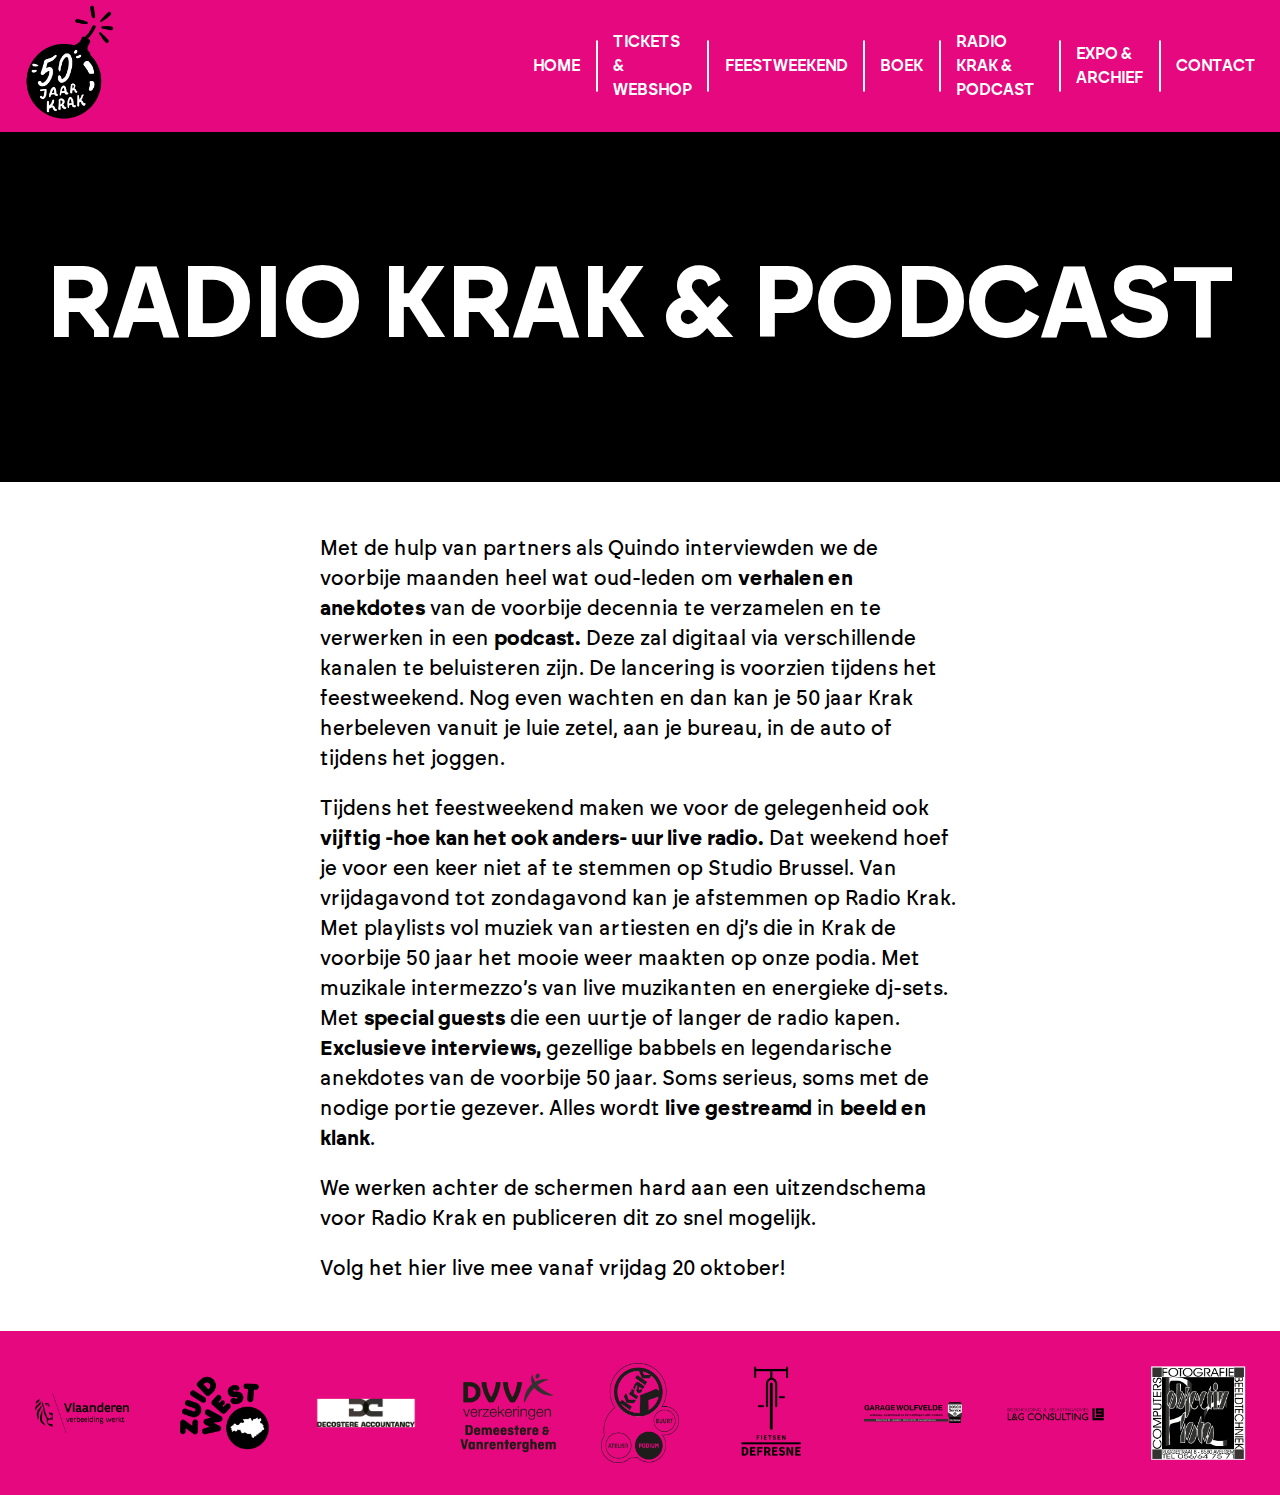
<file: radio.html>
<!DOCTYPE html>
<html lang="en">

<head>
    <meta charset="UTF-8">
    <meta http-equiv="X-UA-Compatible" content="IE=edge">
    <meta name="viewport" content="width=device-width, initial-scale=1.0">
    <title>50 Jaar Krak</title>

    <link rel="stylesheet" href="css/normalize.css">
    <link rel="stylesheet" href="css/style.css">

    <script src="js/script.js"></script>

    <link rel="apple-touch-icon" sizes="180x180" href="/apple-touch-icon.png">
    <link rel="icon" type="image/png" sizes="32x32" href="/favicon-32x32.png">
    <link rel="icon" type="image/png" sizes="16x16" href="/favicon-16x16.png">
    <link rel="manifest" href="/site.webmanifest">
    <link rel="mask-icon" href="/safari-pinned-tab.svg" color="#5bbad5">
    <meta name="msapplication-TileColor" content="#da532c">
    <meta name="theme-color" content="#ffffff">

</head>

<body>
    <div class="c-page">
        <header class="o-row c-header-container">
            <div class="c-header">
                <div class="c-header__logo">
                    <a href="index.html"><img class="c-logo" src="data/deBOM.png" alt="krak_logo"></a>
                </div>

                <div class="c-header_nav">
                    <nav class="c-nav">
                        <ul class="o-list c-nav-list">
                            <!-- <li class="c-nav-list__item"><a href="tickets.html" style="color: #D6D040;"
                                    class="c-nav__link">KOOP TICKETS</a></li>
                            <li class="c-nav-list__item u-line-con">
                                <hr class="c-nav__line">
                                </hr>
                            </li> -->

                            <li class="c-nav-list__item"><a href="index.html" class="c-nav__link">HOME</a>
                            </li>
                            <li class="c-nav-list__item u-line-con">
                                <hr class="c-nav__line">
                                </hr>
                            </li>

                            <li class="c-nav-list__item"><a href="https://shop.paylogic.com/0eb420dc9a5c4fc3bd069462d13082d4/" class="c-nav__link">TICKETS &
                                    WEBSHOP</a>
                            </li>
                            <li class="c-nav-list__item u-line-con">
                                <hr class="c-nav__line">
                                </hr>
                            </li>

                            <li class="c-nav-list__item"><a href="feestweekend.html"
                                    class="c-nav__link">FEESTWEEKEND</a>
                            </li>
                            <li class="c-nav-list__item u-line-con">
                                <hr class="c-nav__line">
                                </hr>
                            </li>

                            <li class="c-nav-list__item"><a href="boek.html" class="c-nav__link">BOEK</a>
                            </li>
                            <li class="c-nav-list__item u-line-con">
                                <hr class="c-nav__line">
                                </hr>
                            </li>

                            <li class="c-nav-list__item"><a href="radio.html" class="c-nav__link">RADIO KRAK &
                                    PODCAST</a>
                            </li>
                            <li class="c-nav-list__item u-line-con">
                                <hr class="c-nav__line">
                                </hr>
                            </li>

                            <li class="c-nav-list__item"><a href="expo.html" class="c-nav__link">EXPO & ARCHIEF</a>
                            </li>
                            <li class="c-nav-list__item u-line-con">
                                <hr class="c-nav__line">
                                </hr>
                            </li>

                            <!-- <li class="c-nav-list__item"><a href="expo.html" class="c-nav__link">STEUN KRAK</a>
                            </li>
                            <li class="c-nav-list__item u-line-con">
                                <hr class="c-nav__line">
                                </hr>
                            </li> -->

                            <li class="c-nav-list__item"><a href="contact.html" class="c-nav__link">CONTACT</a>
                            </li>


                        </ul>
                    </nav>


                </div>
            </div>

        </header>

        <div class="c-banner-container">
            <p class="c-title">RADIO KRAK & PODCAST</p>
        </div>

        <main class="c-main-container">

            <div class="c-hamburger-container js-hamburger-container">
                <svg class="c-hamburger-icon js-toggle-nav" xmlns="http://www.w3.org/2000/svg"
                    xmlns:xlink="http://www.w3.org/1999/xlink" width="21" height="19" viewBox="0 0 21 19">
                    <defs>
                        <clipPath id="clip-path">
                            <rect width="21" height="19" fill="none" />
                        </clipPath>
                    </defs>
                    <g id="Component_16_1" data-name="Component 16 – 1" opacity="0.65" clip-path="url(#clip-path)">
                        <path id="Menu" d="M0,19V16.285H13.126V19Zm0-8.143V8.143H21v2.715ZM0,2.715V0H21V2.715Z"
                            fill="#044061" />
                    </g>
                </svg>

                <!-- <svg class="c-hamburger-icon js-toggle-nav" xmlns="http://www.w3.org/2000/svg" xmlns:xlink="http://www.w3.org/1999/xlink" width="21" height="21" viewBox="0 0 21 21">
                    <defs>
                      <clipPath id="clip-path">
                        <rect width="21" height="21" fill="none"/>
                      </clipPath>
                    </defs>
                    <g id="Component_18_1" data-name="Component 18 – 1" transform="translate(21 21) rotate(180)" clip-path="url(#clip-path)">
                      <path id="Path_10" data-name="Path 10" d="M10.5,0,8.591,1.909l7.227,7.227H0v2.727H15.818L8.591,19.091,10.5,21,21,10.5Z" fill="#fff"/>
                    </g>
                  </svg> -->

            </div>

            <div class="c-mobile-nav-container">
                <nav class="c-mobile-nav">
                    <ul class="o-list c-nav-list">
                        <!-- <li class="c-nav-list__item"><a href="tickets.html" style="color: #D6D040;"
                                class="c-nav__link">KOOP TICKETS</a></li>
                        <li class="c-nav-list__item u-line-con">
                            <hr class="c-nav__line">
                            </hr>
                        </li> -->

                        <li class="c-nav-list__item"><a href="index.html" class="c-nav__link">HOME</a>
                        </li>
                        <li class="c-nav-list__item u-line-con">
                            <hr class="c-nav__line">
                            </hr>
                        </li>

                        <li class="c-nav-list__item"><a href="https://shop.paylogic.com/0eb420dc9a5c4fc3bd069462d13082d4/" class="c-nav__link">TICKETS &
                                WEBSHOP</a>
                        </li>
                        <li class="c-nav-list__item u-line-con">
                            <hr class="c-nav__line">
                            </hr>
                        </li>

                        <li class="c-nav-list__item"><a href="feestweekend.html" class="c-nav__link">FEESTWEEKEND</a>
                        </li>
                        <li class="c-nav-list__item u-line-con">
                            <hr class="c-nav__line">
                            </hr>
                        </li>

                        <li class="c-nav-list__item"><a href="boek.html" class="c-nav__link">BOEK</a>
                        </li>
                        <li class="c-nav-list__item u-line-con">
                            <hr class="c-nav__line">
                            </hr>
                        </li>

                        <li class="c-nav-list__item"><a href="radio.html" class="c-nav__link">RADIO KRAK & PODCAST</a>
                        </li>
                        <li class="c-nav-list__item u-line-con">
                            <hr class="c-nav__line">
                            </hr>
                        </li>

                        <li class="c-nav-list__item"><a href="expo.html" class="c-nav__link">EXPO & ARCHIEF</a>
                        </li>
                        <li class="c-nav-list__item u-line-con">
                            <hr class="c-nav__line">
                            </hr>
                        </li>

                        <!-- <li class="c-nav-list__item"><a href="expo.html" class="c-nav__link">STEUN KRAK</a>
                        </li>
                        <li class="c-nav-list__item u-line-con">
                            <hr class="c-nav__line">
                            </hr>
                        </li> -->

                        <li class="c-nav-list__item"><a href="contact.html" class="c-nav__link">CONTACT</a>
                        </li>


                    </ul>
                </nav>
            </div>

            <div class="c-main-text-container-3">
                <p class="c-text">
                    Met de hulp van partners als Quindo interviewden we de voorbije maanden heel wat oud-leden om
                    <b>verhalen en anekdotes</b> van de voorbije decennia te verzamelen en te verwerken in een
                    <b>podcast.</b> Deze
                    zal digitaal via verschillende kanalen te beluisteren zijn. De lancering is voorzien tijdens het
                    feestweekend. Nog even wachten en dan kan je 50 jaar Krak herbeleven vanuit je luie zetel, aan je
                    bureau, in de auto of tijdens het joggen.
                </p>

                <p class="c-text">
                    Tijdens het feestweekend maken we voor de gelegenheid ook <b>vijftig -hoe kan het ook anders- uur
                    live radio.</b> Dat weekend hoef je voor een keer niet af te stemmen op Studio Brussel. Van
                    vrijdagavond tot
                    zondagavond kan je afstemmen op Radio Krak. Met playlists vol muziek van artiesten en dj’s die in
                    Krak de voorbije 50 jaar het mooie weer maakten op onze podia. Met muzikale intermezzo’s van live
                    muzikanten en energieke dj-sets. Met <b>special guests</b> die een uurtje of langer de radio kapen.
                    <b>Exclusieve interviews,</b> gezellige babbels en legendarische anekdotes van de voorbije 50 jaar. Soms
                    serieus, soms met de nodige portie gezever. Alles wordt <b>live gestreamd</b> in <b>beeld en klank</b>.
                </p>
                <p class="c-text">
                    We werken achter de schermen hard aan een uitzendschema voor Radio Krak en publiceren dit zo snel mogelijk. 
                </p>
                <p class="c-text">
                    Volg het hier live mee vanaf vrijdag 20 oktober!
                </p>
                
            </div>


        </main>

        <footer class="c-footer">
            <img src="data/sponsors/Logo_Vlaanderen.png" alt="vlaanderen.jpg" class="c-footer-image">
            <img src="data/sponsors/Logo_Zuidwest.png" alt="zuid_west.jpg" class="c-footer-image">
            <img src="data/sponsors/Logo_Decostere.png" alt="decoster.jpg" class="c-footer-image">
            <img src="data/sponsors/Logo_DVV.png" alt="dvv.jpg" class="c-footer-image">
            <img src="data/sponsors/logo_krak_black.png" alt="krak.jpg" class="c-footer-image">
            <img src="data/sponsors/Logo_Defresne.png" alt="defresne.jpg" class="c-footer-image">
            <img src="data/sponsors/Logo_Wolfvelde.png" alt="wolfvelde.jpg" class="c-footer-image">
            <img src="data/sponsors/Logo_L_G.png" alt="L_G.jpg" class="c-footer-image">
            <img src="data/sponsors/Logo_Objectiv.png" alt="objective.jpg" class="c-footer-image">
        </footer>
    </div>


</body>

</html>
</file>
<file: css/style.css>
@font-face {
    font-family: "Brockmann";
    src: url("/data/fonts/brockmann-regular-webfont.woff2") format("woff2");
    font-weight: 400;
    font-style: normal;
}

@font-face {
    font-family: "Brockmann";
    src: url("/data/fonts/brockmann-regularitalic-webfont.woff2") format("woff2");
    font-weight: 400;
    font-style: italic;
}

@font-face {
    font-family: "Brockmann";
    src: url("/data/fonts/brockmann-medium-webfont.woff2") format("woff2");
    font-weight: 500;
    font-style: normal;
}

@font-face {
    font-family: "Brockmann";
    src: url("/data/fonts/brockmann-mediumitalic-webfont.woff2") format("woff2");
    font-weight: 500;
    font-style: italic;
}

@font-face {
    font-family: "Brockmann";
    src: url("/data/fonts/brockmann-semibold-webfont.woff2") format("woff2");
    font-weight: 600;
    font-style: normal;
}

@font-face {
    font-family: "Brockmann";
    src: url("/data/fonts/brockmann-semibolditalic-webfont.woff2") format("woff2");
    font-weight: 600;
    font-style: italic;
}

@font-face {
    font-family: "Brockmann";
    src: url("/data/fonts/brockmann-bold-webfont.woff2") format("woff2");
    font-weight: 700;
    font-style: normal;
}

@font-face {
    font-family: "Brockmann";
    src: url("/data/fonts/brockmann-bolditalic-webfont.woff2") format("woff2");
    font-weight: 700;
    font-style: italic;
}

:root {
    /* colors */
    --global-color-alpha: #E5087E;
    --global-color-alpha-background: #E5087E;

    --glboal-color-krak-magenta: #E5087E;
    --glboal-color-krak-magenta_trans: #e5087ec7;

    /* fonts */
    --global-font-size: 100%;

    --nav-link-font-size: 16px;

    /* whitespace */
    --global-baseline: 8px;
    --global-whitespace: calc(var(--global-baseline) * 4);

    --global-whitespace-xs: calc(var(--global-baseline) * .5);
    --global-whitespace-sm: calc(var(--global-baseline) * 1);
    --global-whitespace-md: calc(var(--global-baseline) * 2);
    --global-whitespace-lg: calc(var(--global-baseline) * 3);
    --global-whitespace-xl: calc(var(--global-baseline) * 4);
    --global-whitespace-xxl: calc(var(--global-baseline) * 5);


}


html {
    font-size: 16px;
    line-height: 1.5;
    font-family: 'Brockmann';
    color: Black;
    box-sizing: border-box;
    -webkit-font-smoothing: antialiased;
    -moz-osx-font-smoothing: grayscale;
    background-image: url('../data/BLACK_BG.png');
    background-size: 100% 100%;
    background-repeat: no-repeat;
    background-position: 0% 0%;
    /* background-color: var(--global-background-color); */

}

h1 {
    font-size: 30px;
}

h2 {
    margin-top: var(--global-whitespace-xl);
    font-size: 22px;
    font-weight: 600;
}

a {
    color: #4ea3f3;
}

/*------------------------------------*\
    OBJECTS
\*------------------------------------*/
.o-row {
    /* background-color: var(--global-color-alpha-background); */
    position: relative;
    /* padding: var(--global-whitespace-lg)0; */
}

.o-list {
    list-style: none;
    padding: 0;
}

.o-button-reset {
    border: none;
    margin: 0;
    padding: 0;
    width: auto;
    overflow: visible;
    background: transparent;

    /* inherit font & color from ancestor */
    color: inherit;
    font: inherit;

    /* Normalize `line-height`. Cannot be changed from `normal` in Firefox 4+. */
    line-height: normal;

    /* Corrects font smoothing for webkit */
    -webkit-font-smoothing: inherit;
    -moz-osx-font-smoothing: inherit;

    /* Corrects inability to style clickable `input` types in iOS */
    -webkit-appearance: none;
}

/*------------------------------------*\
    COMPONENTS
\*------------------------------------*/

.c-button {
    text-align: center;
    text-decoration: none;
    font-size: 32px;
    font-weight: 700;
    width: 20%;
    border-radius: 5px;
    background-color: #D6D040;
    margin: 32px;
    margin-top: 100px;
    color: #F2F5FF;
    /* line-height: calc(var(--global-baseline) * 3); */
    padding: 18px;

    /* outline: none; */
    box-shadow: var(--button-boxShadow, 0);
    transition: all 0.2s cubic-bezier(0.420, 0.000, 0.580, 1.000);
}

.c-button:hover {
    background-color: #d6d140ce;
}

.c-page {
    width: 100%;
    display: flex;
    flex-direction: column;
    justify-content: flex-start;
}

.c-header {
    height: 100px;
    /* padding: var(--global-whitespace-lg) var(--global-whitespace-lg) 0; */
    padding: var(--global-whitespace-md)0;
    background-color: var(--glboal-color-krak-magenta);
    height: px;
    width: 100%;
    display: flex;
    flex-direction: row;
    justify-content: space-evenly;

}

.c-intro-li {
    font-size: 20px;
    margin: 15px 0;
    font-weight: 500;
}

@media (max-width: 768px) {
    h2 {
        font-size: 16px;
        font-weight: 600;
    }

    .c-intro-li {
        font-size: 14px;
        margin: 15px 0;
        font-weight: 500;
    }

    .c-header-container {
        display: none;
    }

    .c-button {
        text-align: center;
        text-decoration: none;
        font-size: 18px;
        font-weight: 700;
        width: 30%;
        border-radius: 5px;
        background-color: #D6D040;
        margin: 10px;
        margin-top: 50px;
        color: #F2F5FF;
        /* line-height: calc(var(--global-baseline) * 3); */
        padding: 10px;

        /* outline: none; */
        box-shadow: var(--button-boxShadow, 0);
        transition: all 0.2s cubic-bezier(0.420, 0.000, 0.580, 1.000);
    }
}

.c-header__logo {
    height: 100%;
    width: 50%;
    display: flex;
    align-items: center;
}

.c-header_nav {
    width: 70%;
}

.c-logo {
    margin: 20px;
    height: 120px;
}

.c-nav {
    height: 100%;
    font-size: var(--global-font-size);
    line-height: var(--global-whitespace-lg);
    margin-right: var(--global-whitespace-lg);
}

.c-nav-list {
    height: 100%;
    display: flex;
    align-items: center;
    justify-content: space-between;
    width: 100%;
    margin: 0;
    padding: 0;
}

.c-nav-list__item {
    display: flex;
    align-items: center;
    justify-content: center;
    /* display: block; */
}



.c-nav__link {
    font-size: var(--nav-link-font-size);
    text-decoration: none;
    font-weight: 600;
    color: #fff;
}

.c-nav__link:hover {
    font-weight: 700;
    transition: font-weight 0.2s cubic-bezier(0.420, 0.000, 0.580, 1.000)
}

.c-nav__link:visited {
    text-decoration: none;
    font-weight: 600;
    color: #fff;
}

.u-line-con {
    width: 10%;
}

.c-nav__line {
    height: 50px;
    border-radius: 2px;
    color: #FFF;
    border: 1px solid #FFFFFF;
    /* transition: flex-grow 0.8s var(--global-transition); */
    /* transition: opacity 0.2s var(--global-transition); */
}

/* BANNER */

.c-banner-container {
    display: flex;
    flex-direction: column;
    align-items: center;
    justify-content: center;
    width: 100%;
    /* overflow: hidden; */
    /* background-color: rgb(129, 75, 75); */
}

.c-banner-img {
    /* padding: var(--global-whitespace-xxl) 0; */
    overflow: hidden;
    height: auto;
    width: 100%;
    height: 540px;
    content: url("/data/Site_banner_small.png");
}

@media (max-width: 768px) {
    .c-banner-container {
        height: 200px;
        /* background-color: rgb(48, 33, 33); */
    }

    .c-banner-img {
        content: url("/data/FB_banner_50jKRAK_.png");
    }


}


.c-title-container {
    /* position: fixed;
    top: 0;
    right : 0; */
    display: flex;
    align-items: center;
    justify-content: center;
    width: 100%;
    height: 250px;
}

.c-title {
    font-weight: 700;
    font-size: 100px;
    color: #fff;
}



/* MAIN */

.c-main-container {
    position: relative;
    padding: var(--global-whitespace-xl) calc(var(--global-whitespace-xxl)*8);
    background-color: #FFFFFF;
    display: flex;
    justify-content: center;
    align-items: center;
    min-height: 40vh;
    /* background-color: rgb(220, 226, 226); */
}



@media (max-width: 1080px) {
    .c-main-container {
        padding: var(--global-whitespace-xl) calc(var(--global-whitespace-xxl)*2);
        /* background-color: rgb(220, 226, 226); */
    }
}

.c-text-block {
    margin: 0 var(--global-whitespace-xl);
    margin-bottom: 50px;
}


.c-text {
    font-weight: 500;
    font-size: 20px;
    margin-bottom: 15px;
}


.c-mobile-nav-container {
    display: none;
}

.c-hamburger-container {
    display: none;
}

.c-parking-img {
    width: 90%;
    height: auto;
}

.c-time-li {
    font-weight: 600;
    font-size: 20px;
    margin: 1% 0;
}

.u-fs-sm {
    font-size: 24px;
}

.u-fw-sm {
    font-size: 20px;
    font-weight: 400;
    margin-right: 15px;
    color: white;
}

@media (max-width: 768px) {

    .u-fw-sm {
        font-size: 16px;
        font-weight: 400;
        margin-right: 15px;
    }

    .c-text-block-li {
        margin-left: var(--global-whitespace-sm);
        margin-right: var(--global-whitespace-sm);
    }

    .u-fs-sm {
        font-size: 14px;
    }

    .c-time-li {
        font-size: 18px;
        margin: 2% 0;
    }

    .c-hamburger-container {
        left: 0;
        align-self: flex-start;
        position: fixed;
        padding: var(--global-whitespace-md);
        z-index: 12;
        display: block;
    }

    .c-title-container {
        height: 150px;
    }


    .c-main-container {
        position: relative;
        padding: 0;
        /* padding: var(--global-whitespace-md) var(--global-whitespace-xl); */
        /* background-color: rgb(220, 226, 226); */
    }

    .c-mobile-nav-container {
        transition: opacity 0.2s ease-in-out;
        opacity: 0;
        margin: 0;
        padding: 0;
        position: fixed;
        width: 100%;
        height: 500px;
        display: none;
        right: 0;
        top: 150px;
        /* height: 80%; */
        /* z-index: 10; */
        /* width: 100vw; */
        /* height: 100%; */
        background-color: var(--global-color-alpha);
        justify-content: center;
        align-items: center;
    }

    .c-mobile-nav-selected {
        display: flex;
        opacity: 1;
    }

    .c-nav-list {
        width: 100%;
        height: 100%;
        display: flex;
        flex-direction: column;
        justify-content: space-evenly;
    }

    .c-text {
        font-weight: 500;
        font-size: 12px;
        margin-bottom: 15px;
    }

    .c-title {
        font-size: 30px;
        color: #fff;
    }

    h1 {
        font-size: 20px;
    }

    .c-nav__line {
        height: 0;
        width: 150px;
        border-radius: 2px;
        color: #FFF;
        border: 1px solid #FFFFFF;
        /* transition: flex-grow 0.8s var(--global-transition); */
        /* transition: opacity 0.2s var(--global-transition); */
    }

    .c-nav-list__item {
        margin: 4% 10%;
        width: 100%;
    }

    .c-nav__link {
        font-size: calc(var(--nav-link-font-size)*1.1);
    }


    .c-main-text-container {
        margin: calc(var(--global-whitespace-xxl)*1.5) calc(var(--global-whitespace-xl)) 0;
    }

    .c-main-text-container-2 {

        margin: calc(var(--global-whitespace-xxl)*1.5) calc(var(--global-whitespace-xl)) 0;
    }

    .c-main-text-container-3 {

        margin: calc(var(--global-whitespace-xxl)*0.3) calc(var(--global-whitespace-xl)) 0;
    }

}

/* 
@media (max-width: 768px) { */
.c-main-tab-container {
    margin-top: calc(var(--global-whitespace-xxl)*1.5);
    padding: 0;
    background: var(--global-color-alpha);
    color: #FFF;
    padding-bottom: var(--global-whitespace-xxl);
}



.c-tab-nav-container {
    width: 100%;
}

.c-tab-list {
    height: 50px;
    display: flex;
    flex-direction: row;
    justify-content: space-between;
}

.c-tab-list__item {
    font-weight: 600;
    display: flex;
    justify-content: center;
    align-items: center;
    width: 50%;
    background-color: #FFF;
    color: var(--global-color-alpha);
}

.c-tab-info-container {
    padding: 0 var(--global-whitespace-xxl);
}

.c-tab-info-intro {
    font-weight: 400;
    font-size: 14px;
}

.c-scroll-list {
    display: flex;
    flex-direction: column;
    justify-content: space-between;
}

.c-scroll-link {
    color: #FFF;
    text-decoration: none;
    margin-left: var(--global-whitespace-sm);
}

.c-scroll-link:visited {
    text-decoration: none;
}

.c-tab-selected {
    background-color: var(--global-color-alpha);
    color: #FFF;
}

.c-scroll-item {
    margin: var(--global-whitespace-md) 0;
}

.c-scroll-topic {
    margin: var(--global-whitespace-xxl) 0;
}

.c-scroll-topic-title {
    font-weight: bold;
    font-size: 22px;
    margin-bottom: 25px;
}

.c-scroll-topic-info {
    font-weight: 400;
    font-size: 14px;
}

.c-scroll-topic-info-li {
    font-size: 14px;
    margin-bottom: 10px;
}

.c-topic-title {
    font-weight: bold;
    font-size: 20px;
    margin-bottom: 25px;
}



/* } */


/* FOOTER */

.c-footer {
    padding: var(--global-whitespace-xl);
    display: flex;
    justify-content: space-between;
    position: relative;
    background-color: var(--glboal-color-krak-magenta);
    /* align-items: flex-end; */
    /* width: 100vw; */
    height: 100px;
    /* background-color: rgb(117, 218, 201); */
    /* width: 100%; */
}

.c-footer-image {
    height: 100%;
    width: auto;
}

.c-footer-image-krak {
    height: 80%;
    width: auto;
}


@media (max-width: 768px) {
    .c-footer {
        padding: var(--global-whitespace-sm);
        /* background-color: rgb(133, 190, 190); */
        height: 30px;
    }

    .c-footer-image {
        height: 70%;
    }
}

.u-gold {
    color: #D6D040;
}

.u-height {
    height: 200px;
}

.u-italic {
    font-style: italic;
    font-weight: 500;
}

.u-bold {
    font-weight: 700 !important;
}

.c-form {
    display: flex;
    flex-direction: column;
    /* align-items: center; */
    justify-content: center;
    width: 100%;
}

.form-field {
    display: flex;
    flex-direction: column;
    align-items: center;
    margin-bottom: 10px;
}

.c-form-label {
    font-weight: 400;
    font-size: 22px;
}

.form-container {
    display: flex;
    flex-direction: column;
    align-items: center;
    margin: 0 auto;
    width: 100%;
}

.form-row {
    width: 100%;
    display: flex;
    flex-direction: column;
    margin-bottom: 10px;
}

.form-label {
    font-size: 10pt;
}

.form-input,
.form-textarea {
    border-radius: 3px;
    width: 100%;
    padding: 5px;
    font-size: 10pt;
}

.form-input-nws {
    border-radius: 3px;
    width: 30%;
    padding: 5px;
    font-size: 10pt;
}

.form-button {
    padding: 5px 10px;
    background-color: var(--glboal-color-krak-magenta);
    color: #fff;
    border: none;
    cursor: pointer;
    width: 50%;
    border-radius: 3px;
}

.form-button:hover {
    background-color: var(--glboal-color-krak-magenta_trans);
}
</file>
